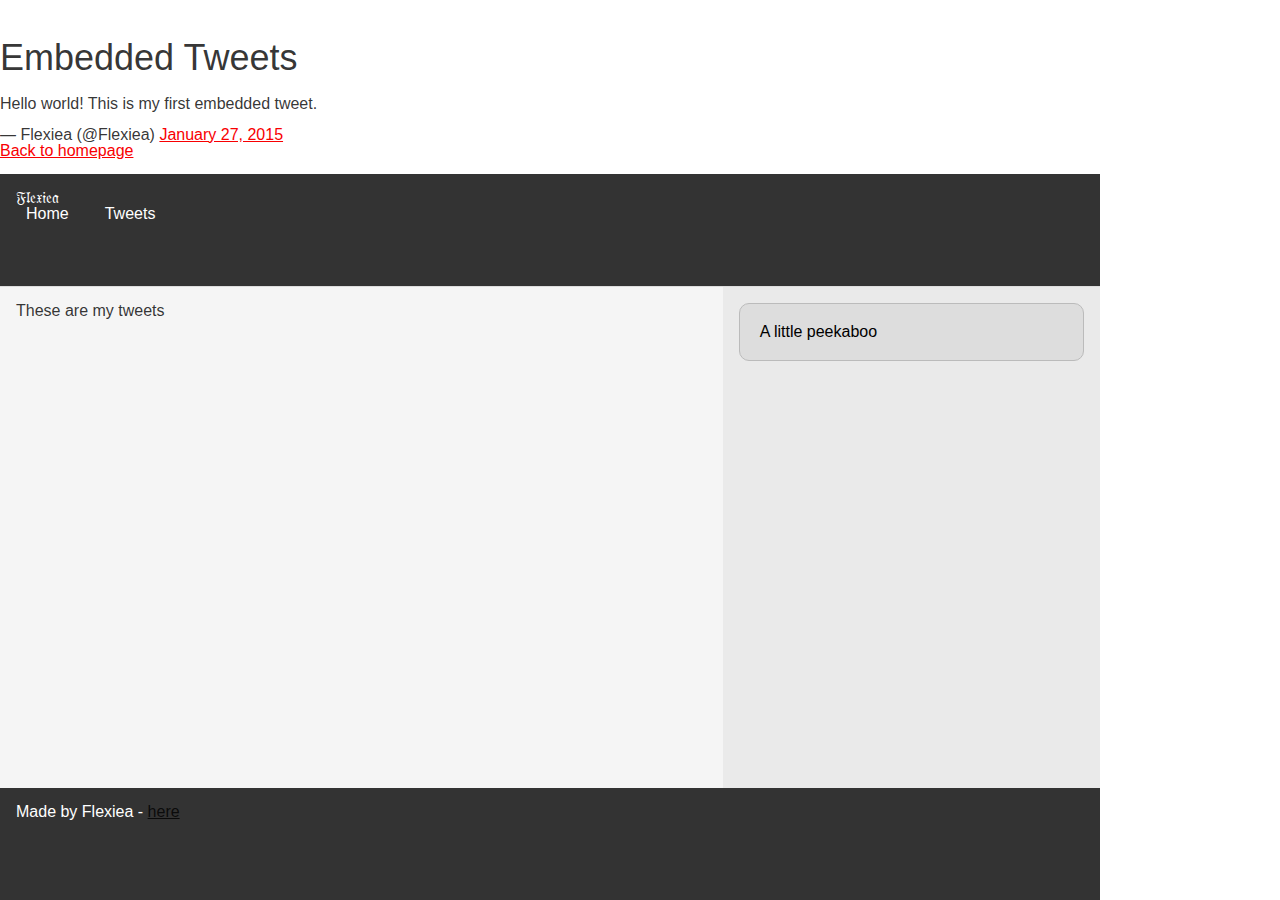
<file: css_basic/index.html>
<!DOCTYPE html>
<html lang="en">
<head>
  <meta charset="UTF-8">
  <title>My Tweets</title>
  <link href="base.css" rel="stylesheet">
  <link href="styles.css" rel="stylesheet">
</head>
<body class="works_on_smartphone">
  <h1>Embedded Tweets</h1>

  <!-- Example Tweet -->
  <blockquote class="twitter-tweet">
    <p lang="en" dir="ltr">Hello world! This is my first embedded tweet.</p>
    &mdash; Flexiea (@Flexiea) 
    <a href="https://twitter.com/TwitterDev/status/560070183650213889">January 27, 2015</a>
  </blockquote>
  <script async src="https://platform.twitter.com/widgets.js" charset="utf-8"></script>

  <p><a href="index.html">Back to homepage</a></p>



  <header>
    <nav>
      <a href="index.html">𝔉𝔩𝔢𝔵𝔦𝔢𝔞</a>
    <ul>
      <li><a href="index.html">Home</a></li>
      <li><a href="tweets.html">Tweets</a></li>
    </ul>
    
  </header>

  <main>
    <article>
      <!-- Page content goes here -->
       <p>These are my tweets</p>

    </article>
    <aside>
       <p>A little peekaboo</p>
    </aside>
  </main>

  <footer>
    <p>Made by Flexiea - <a href="https://github.com/Flexiea" target="_blank">here</a></p>
  </footer>


</body>
</html>
</file>
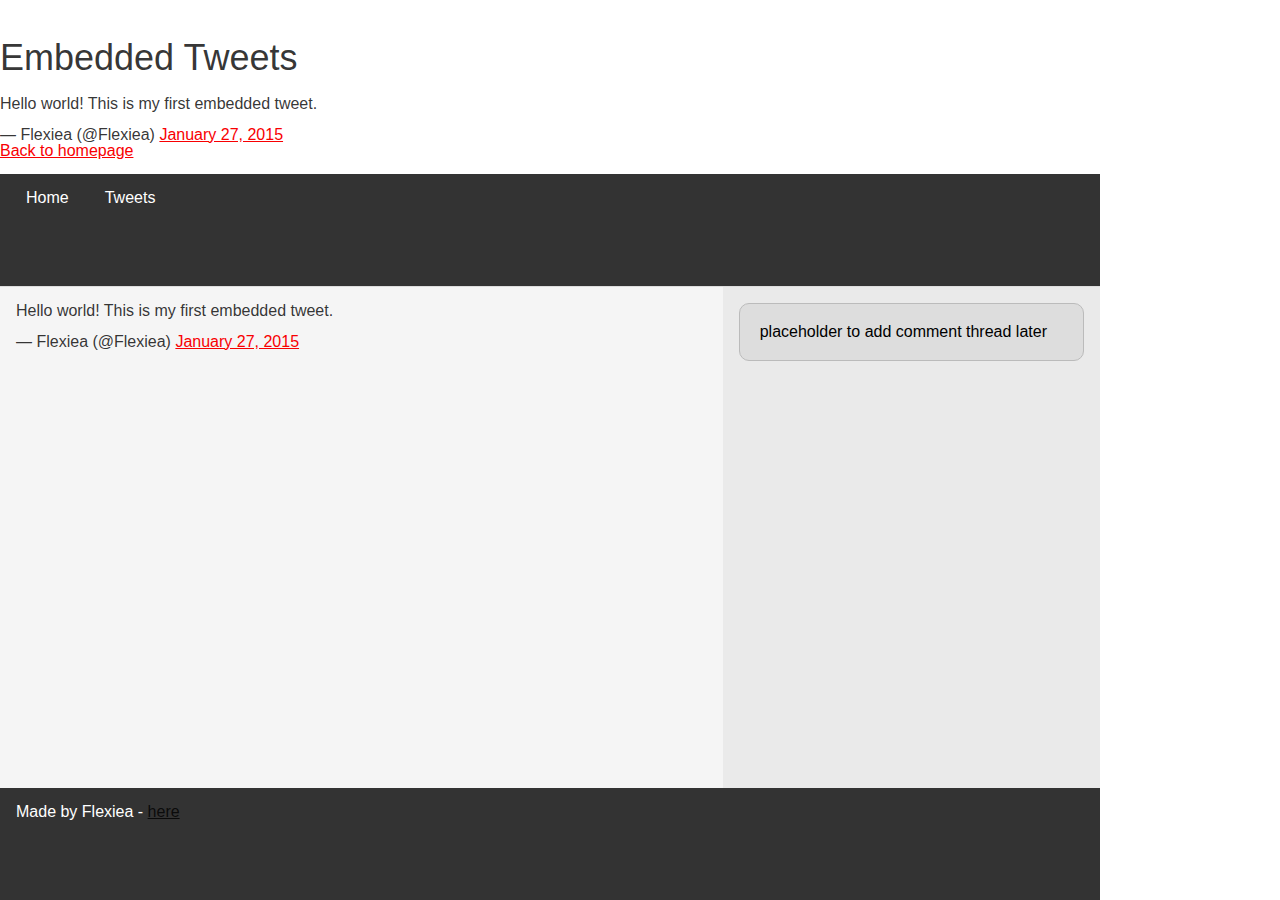
<file: css_basic/tweet.html>
<!DOCTYPE html>
<html lang="en">
<head>
  <meta charset="UTF-8">
  <title>My Tweets</title>
  <link href="base.css" rel="stylesheet">
  <link href="styles.css" rel="stylesheet">
</head>
<body>
  <h1>Embedded Tweets</h1>

  <!-- Example Tweet -->
  <blockquote class="twitter-tweet">
    <p lang="en" dir="ltr">Hello world! This is my first embedded tweet.</p>
    &mdash; Flexiea (@Flexiea) 
    <a href="https://twitter.com/TwitterDev/status/560070183650213889">January 27, 2015</a>
  </blockquote>
  <script async src="https://platform.twitter.com/widgets.js" charset="utf-8"></script>

  <p><a href="index.html">Back to homepage</a></p>

  <header>
    <nav>
    <ul>
      <li><a href="index.html">Home</a></li>
      <li><a href="tweets.html">Tweets</a></li>
    </ul>
    
  </header>

  <main>
    <article>
       <blockquote class="twitter-tweet">
    <p lang="en" dir="ltr">Hello world! This is my first embedded tweet.</p>
    &mdash; Flexiea (@Flexiea) 
    <a href="https://twitter.com/TwitterDev/status/560070183650213889">January 27, 2015</a>
  </blockquote>
  <script async src="https://platform.twitter.com/widgets.js" charset="utf-8"></script>

    </article>
    <aside>
      <p>placeholder to add comment thread later</p>
    </aside>
  </main>

  <footer>
    <p>Made by Flexiea - <a href="https://github.com/Flexiea" target="_blank">here</a></p>
  </footer>


</body>
</html>
</file>
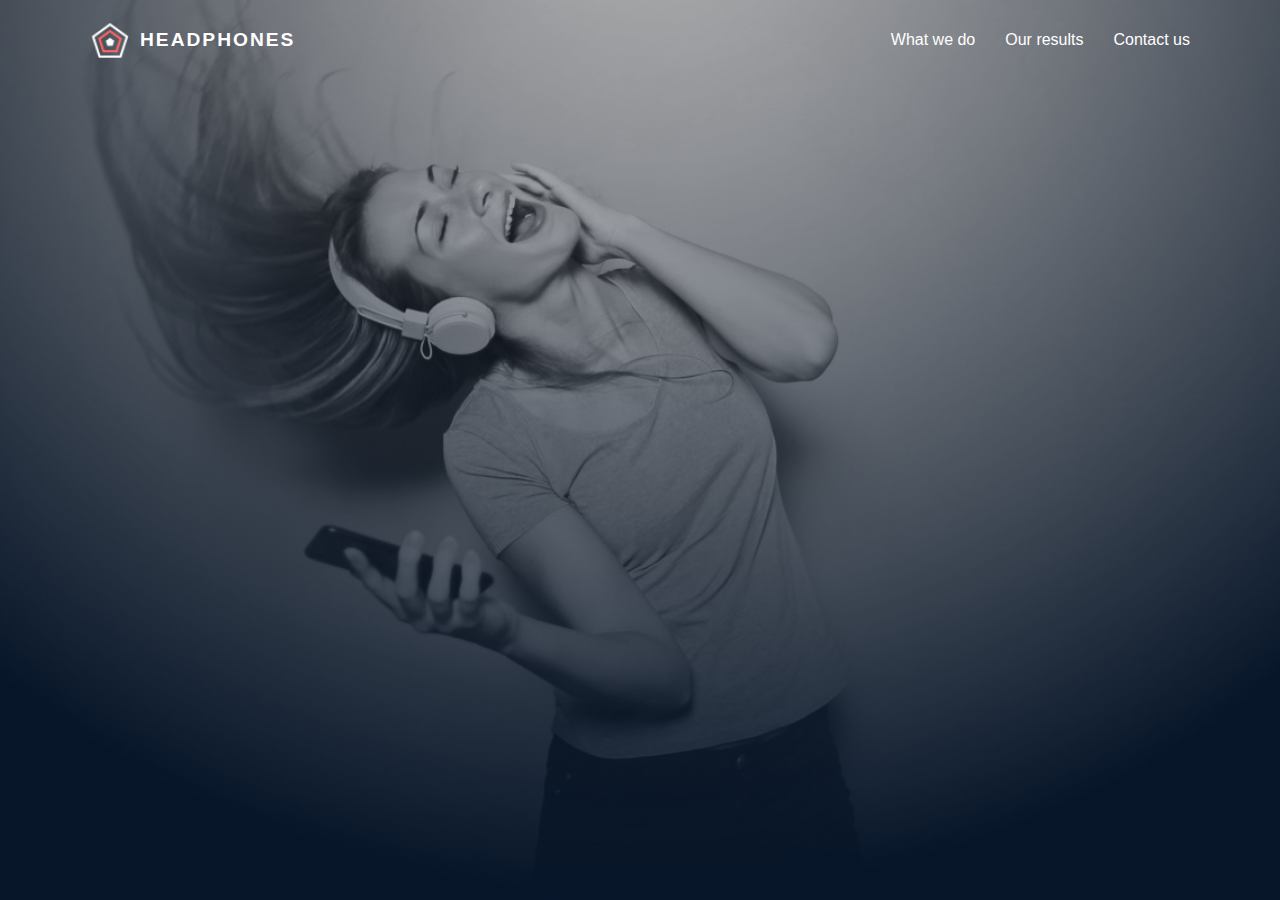
<file: headphones/0-index.html>
<!DOCTYPE html>
<html lang="en">
<head>
  <meta charset="UTF-8">
  <meta name="viewport" content="width=device-width, initial-scale=1.0">
  <title>Headphones</title>
  <link rel="icon" href="images/favicon.ico">
  <link rel="stylesheet" href="0-styles.css">
</head>
<body>
  <!-- Header Section -->
  <header class="header">
    <div class="container">
      <!-- Logo Area -->
      <div class="logo-area">
        <img src="images/favicon.png" alt="Headphones logo" class="logo-img">
        <h1 class="logo-text">HEADPHONES</h1>
      </div>

      <!-- Navigation Menu -->
      <nav class="nav">
        <ul>
          <li><a href="#">What we do</a></li>
          <li><a href="#">Our results</a></li>
          <li><a href="#">Contact us</a></li>
        </ul>
      </nav>
    </div>

    <!-- Hero Section -->
    <section class="hero">
      <h2>Lorem ipsum dolor sit amet</h2>
      <p>Lorem ipsum dolor sit amet, consectetur adipiscing elit.</p>
      <a href="#" class="cta-button">CALL TO ACTION</a>
      <p class="hero-description">
        Lorem ipsum dolor sit amet, consectetur adipiscing elit, sed do eiusmod tempor incididunt ut 
        labore et dolore magna aliqua. Ut enim ad minim veniam, quis nostrud exercitation ullamco 
        laboris nisi ut aliquip ex ea commodo consequat.
      </p>
    </section>
  </header>
</body>
</html>
</file>
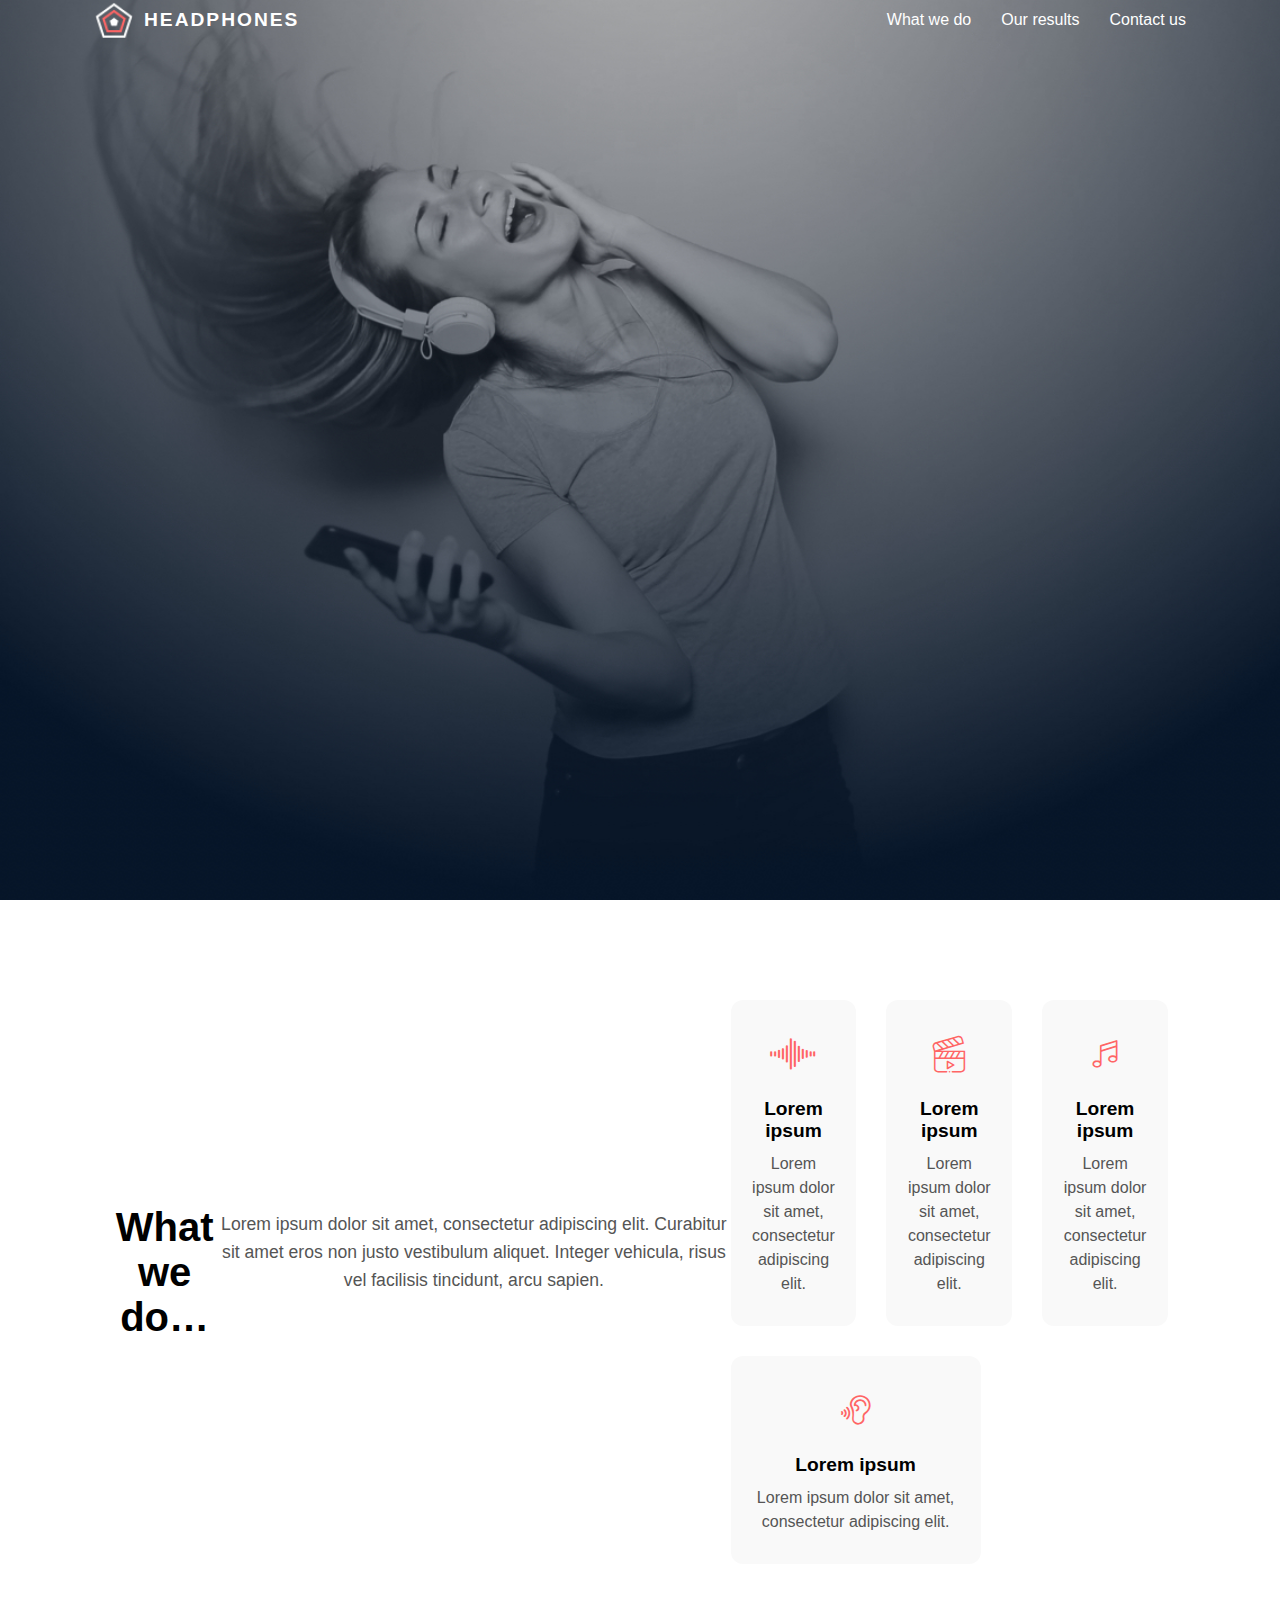
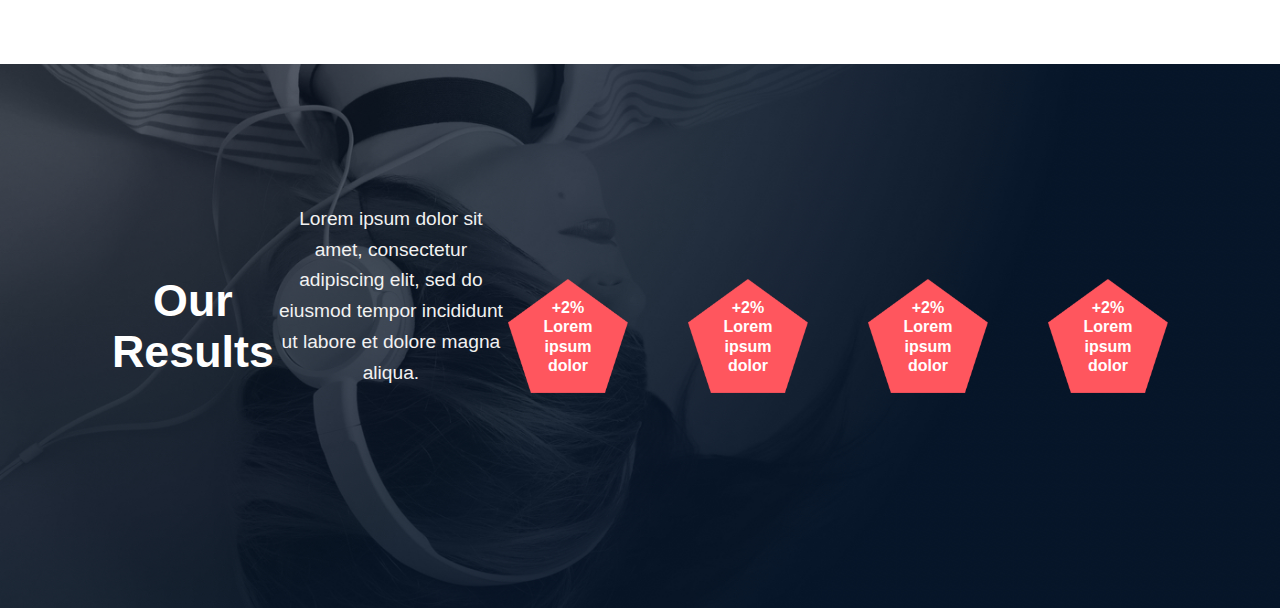
<file: headphones/2-index.html>
<!DOCTYPE html>
<html lang="en">
<head>
  <meta charset="UTF-8">
  <meta name="viewport" content="width=device-width, initial-scale=1.0">
  <title>Headphones</title>
  <!-- EMMBEDDED FONT ICON -->
<style>
@font-face {
  font-family: 'holberton_school-icon';
  src: url('fonts/holberton_school-icon.eot');
  src: url('fonts/holberton_school-icon.eot?#iefix') format('embedded-opentype'),
       url('fonts/holberton_school-icon.woff') format('woff'),
       url('fonts/holberton_school-icon.ttf') format('truetype'),
       url('fonts/holberton_school-icon.svg#holberton_school-icon') format('svg');
  font-weight: normal;
  font-style: normal;
}

[class^="holberton_school-icon-"], [class*=" holberton_school-icon-"] {
  font-family: 'holberton_school-icon' !important;
  speak: none;
  font-style: normal;
  font-weight: normal;
  text-transform: none;
  line-height: 1;
  display: inline-block;
  -webkit-font-smoothing: antialiased;
  -moz-osx-font-smoothing: grayscale;
}

.holberton_school-icon-ic_sound:before { content: "\e90e"; }
.holberton_school-icon-ic_video:before { content: "\e910"; }
.holberton_school-icon-ic_music:before { content: "\e909"; }
.holberton_school-icon-ic_hearing:before { content: "\e90d"; }
</style>
  <link rel="icon" href="images/favicon.ico">
  <link rel="stylesheet" href="2-styles.css">
</head>
<body>
  <!-- Header Section -->
  <header class="header">
    <div class="container">
      <!-- Logo Area -->
      <div class="logo-area">
        <img src="images/favicon.png" alt="Headphones logo" class="logo-img">
        <h1 class="logo-text">HEADPHONES</h1>
      </div>

      <!-- Navigation Menu -->
      <nav class="nav">
        <ul>
          <li><a href="#">What we do</a></li>
          <li><a href="#">Our results</a></li>
          <li><a href="#">Contact us</a></li>
        </ul>
      </nav>
    </div>

    <!-- Hero Section -->
    <section class="hero">
      <h2>Lorem ipsum dolor sit amet</h2>
      <p>Lorem ipsum dolor sit amet, consectetur adipiscing elit.</p>
      <a href="#" class="cta-button">CALL TO ACTION</a>
      <p class="hero-description">
        Lorem ipsum dolor sit amet, consectetur adipiscing elit, sed do eiusmod tempor incididunt ut 
        labore et dolore magna aliqua. Ut enim ad minim veniam, quis nostrud exercitation ullamco 
        laboris nisi ut aliquip ex ea commodo consequat.
      </p>
    </section>
  </header>

                <!-- WHAT WE DO SECTION -->
<main>
  <section class="what-we-do" aria-labelledby="whatwedo-heading">
    <div class="container">
      <h2 id="whatwedo-heading" class="section-title">What we do…</h2>
      <p class="intro-text">
        Lorem ipsum dolor sit amet, consectetur adipiscing elit. Curabitur sit amet eros non justo 
        vestibulum aliquet. Integer vehicula, risus vel facilisis tincidunt, arcu sapien.
      </p>

      <div class="cards">
        <div class="card">
          <i class="holberton_school-icon-ic_sound"></i>
          <h3>Lorem ipsum</h3>
          <p>Lorem ipsum dolor sit amet, consectetur adipiscing elit.</p>
        </div>

        <div class="card">
          <i class="holberton_school-icon-ic_video"></i>
          <h3>Lorem ipsum</h3>
          <p>Lorem ipsum dolor sit amet, consectetur adipiscing elit.</p>
        </div>

        <div class="card">
          <i class="holberton_school-icon-ic_hearing"></i>
          <h3>Lorem ipsum</h3>
          <p>Lorem ipsum dolor sit amet, consectetur adipiscing elit.</p>
        </div>

        <div class="card">
          <i class="holberton_school-icon-ic_music"></i>
          <h3>Lorem ipsum</h3>
          <p>Lorem ipsum dolor sit amet, consectetur adipiscing elit.</p>
        </div>
      </div>
    </div>
  </section>
</main>
  
<!-- Our Results Section -->
  <section id="our-results" class="our-results">
    <div class="container">
      <h2 class="section-title">Our Results</h2>
      <p class="intro-text">
        Lorem ipsum dolor sit amet, consectetur adipiscing elit, sed do eiusmod tempor incididunt ut labore et dolore magna aliqua.
      </p>

      <div class="results-grid">
        <div class="result-card">
          <div class="pentagon">
            <span class="pentagon-text">+2%<br>Lorem ipsum dolor</span>
          </div>
        </div>
        <div class="result-card">
          <div class="pentagon">
            <span class="pentagon-text">+2%<br>Lorem ipsum dolor</span>
          </div>
        </div>
        <div class="result-card">
          <div class="pentagon">
            <span class="pentagon-text">+2%<br>Lorem ipsum dolor</span>
          </div>
        </div>
        <div class="result-card">
          <div class="pentagon">
            <span class="pentagon-text">+2%<br>Lorem ipsum dolor</span>
          </div>
        </div>
      </div>
    </div>
  </section>
</body>
</html>
</file>
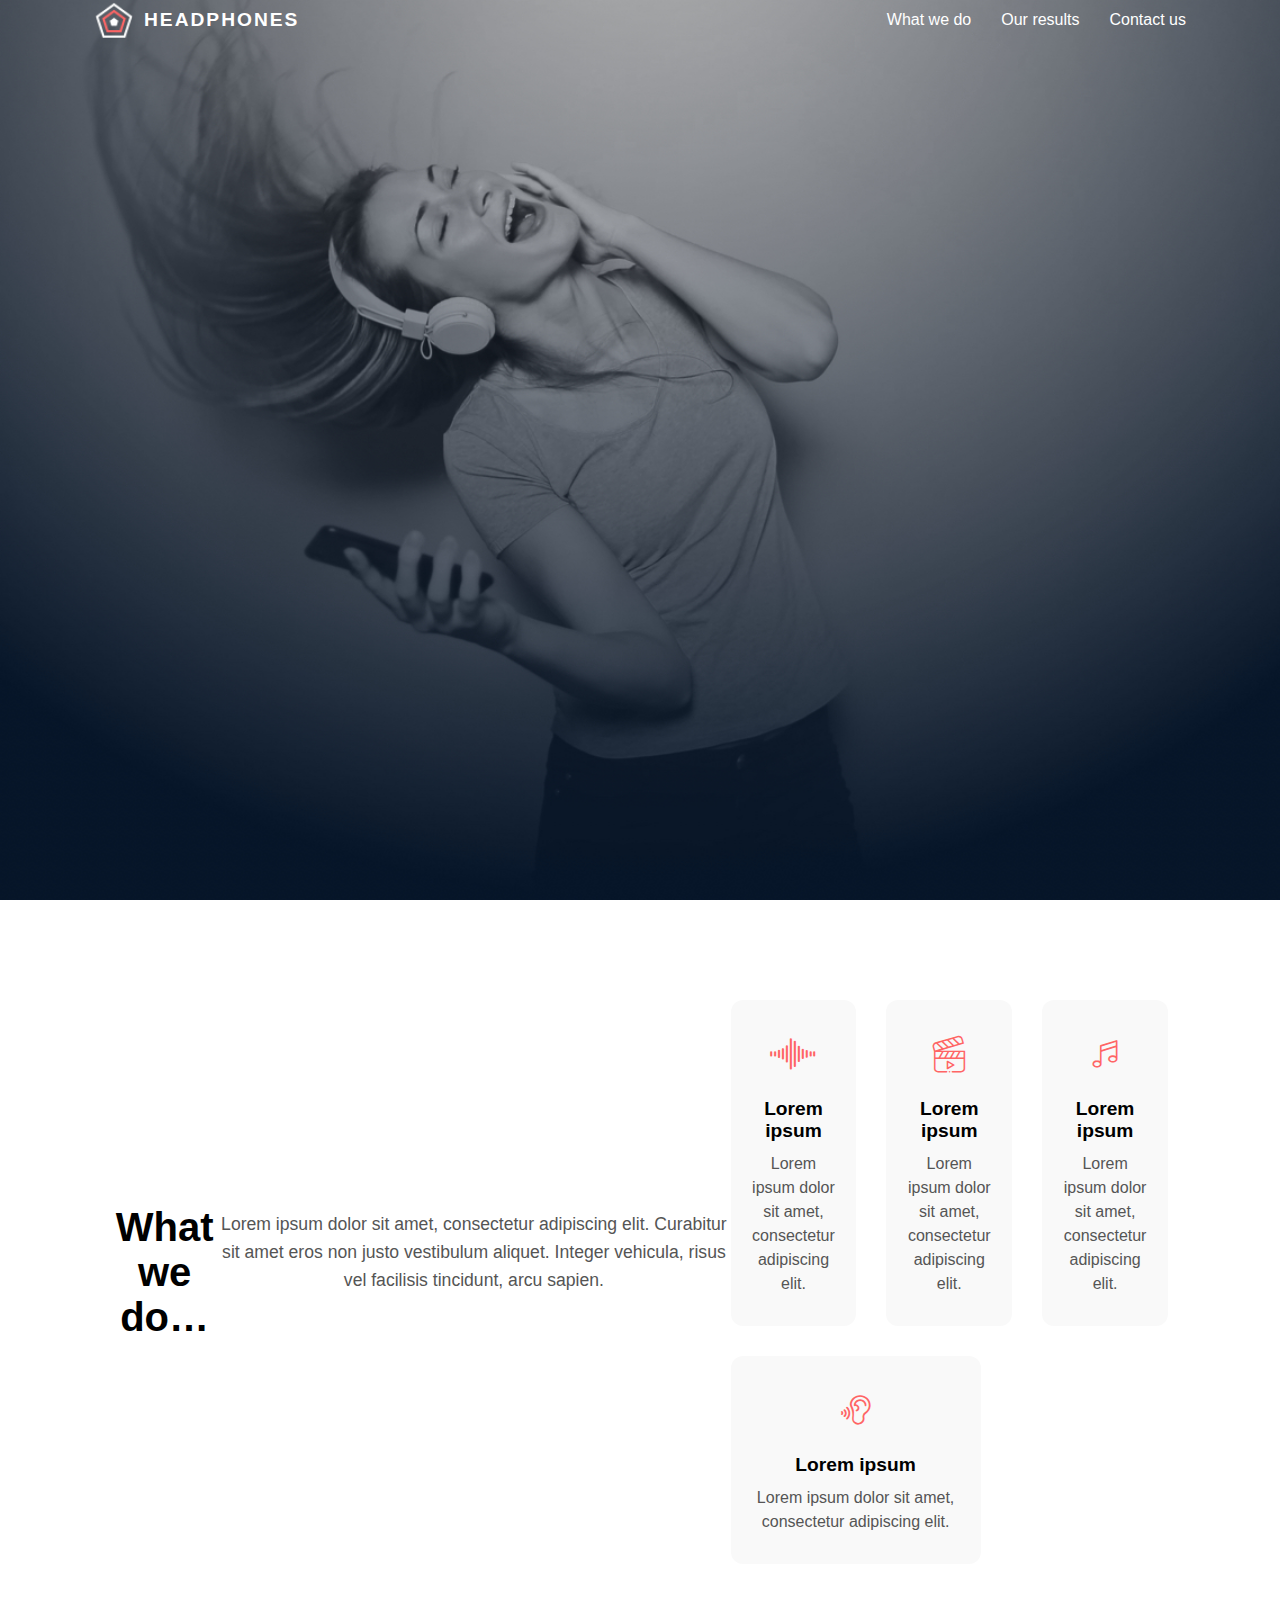
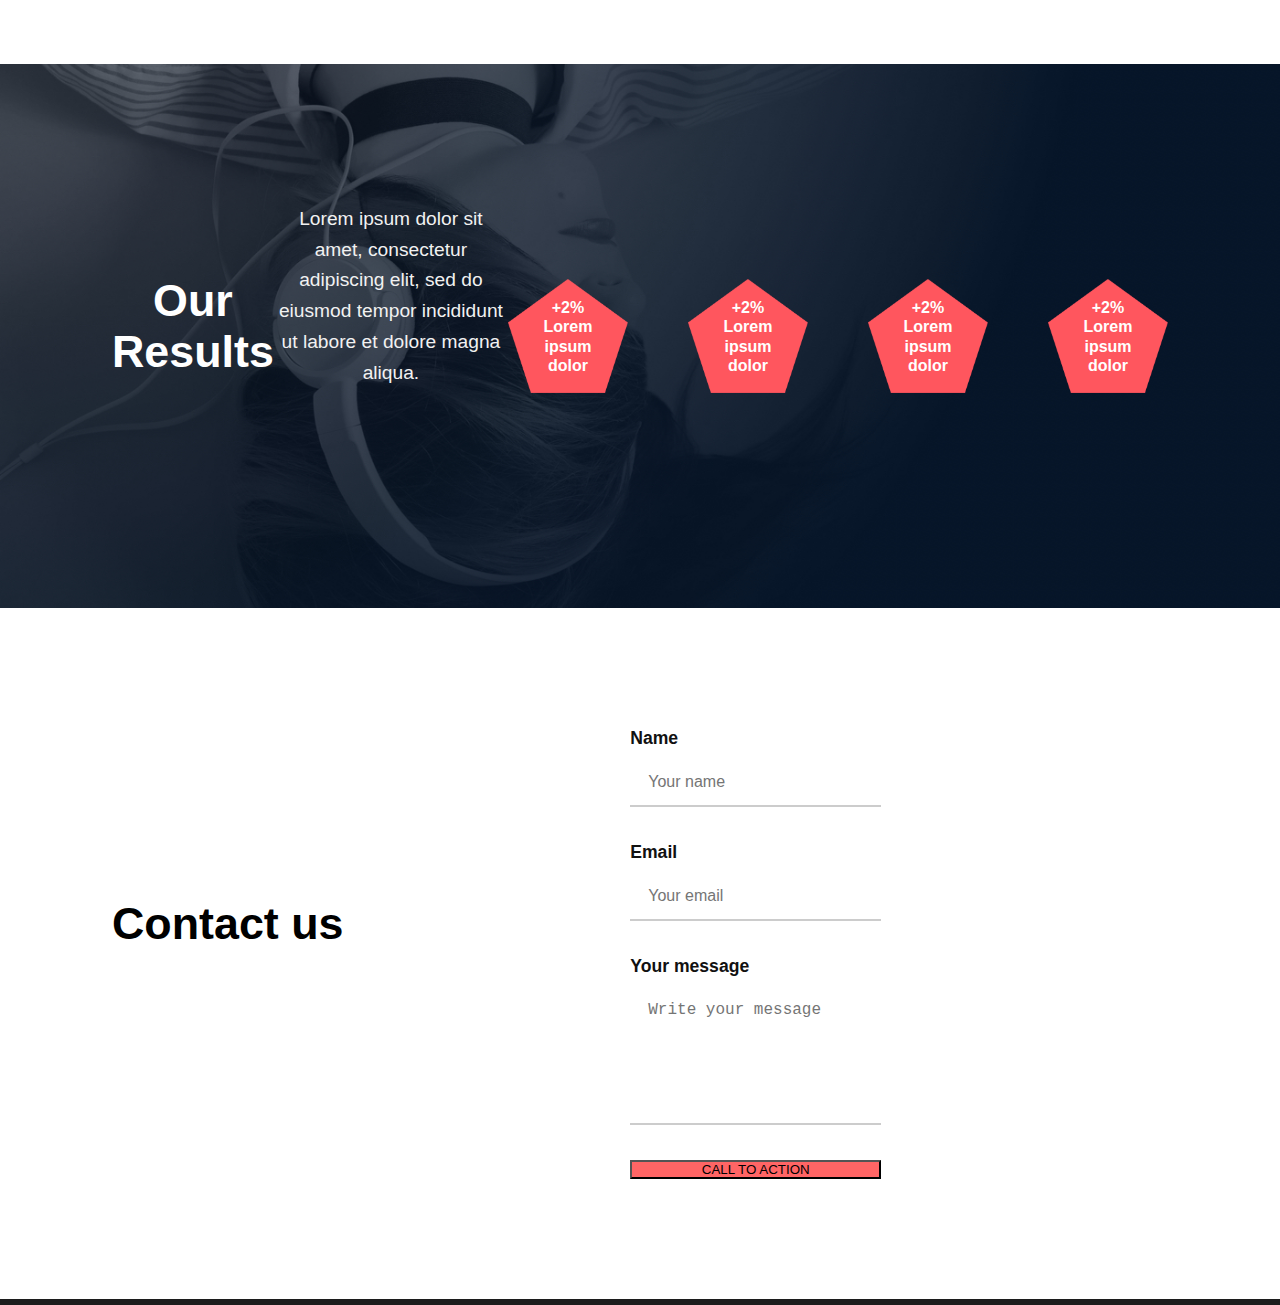
<file: headphones/3-index.html>
<!DOCTYPE html>
<html lang="en">
<head>
  <meta charset="UTF-8">
  <meta name="viewport" content="width=device-width, initial-scale=1.0">
  <title>Headphones</title>
  <!-- EMMBEDDED FONT ICON -->
<style>
@font-face {
  font-family: 'holberton_school-icon';
  src: url('fonts/holberton_school-icon.eot');
  src: url('fonts/holberton_school-icon.eot?#iefix') format('embedded-opentype'),
       url('fonts/holberton_school-icon.woff') format('woff'),
       url('fonts/holberton_school-icon.ttf') format('truetype'),
       url('fonts/holberton_school-icon.svg#holberton_school-icon') format('svg');
  font-weight: normal;
  font-style: normal;
}

[class^="holberton_school-icon-"], [class*=" holberton_school-icon-"] {
  font-family: 'holberton_school-icon' !important;
  speak: none;
  font-style: normal;
  font-weight: normal;
  text-transform: none;
  line-height: 1;
  display: inline-block;
  -webkit-font-smoothing: antialiased;
  -moz-osx-font-smoothing: grayscale;
}

.holberton_school-icon-ic_sound:before { content: "\e90e"; }
.holberton_school-icon-ic_video:before { content: "\e910"; }
.holberton_school-icon-ic_music:before { content: "\e909"; }
.holberton_school-icon-ic_hearing:before { content: "\e90d"; }
</style>
  <link rel="icon" href="images/favicon.ico">
  <link rel="stylesheet" href="3-styles.css">
</head>
<body>
  <!-- Header Section -->
  <header class="header">
    <div class="container">
      <!-- Logo Area -->
      <div class="logo-area">
        <img src="images/favicon.png" alt="Headphones logo" class="logo-img">
        <h1 class="logo-text">HEADPHONES</h1>
      </div>

      <!-- Navigation Menu -->
      <nav class="nav">
        <ul>
          <li><a href="#">What we do</a></li>
          <li><a href="#">Our results</a></li>
          <li><a href="#">Contact us</a></li>
        </ul>
      </nav>
    </div>

    <!-- Hero Section -->
    <section class="hero">
      <h2>Lorem ipsum dolor sit amet</h2>
      <p>Lorem ipsum dolor sit amet, consectetur adipiscing elit.</p>
      <a href="#" class="cta-button">CALL TO ACTION</a>
      <p class="hero-description">
        Lorem ipsum dolor sit amet, consectetur adipiscing elit, sed do eiusmod tempor incididunt ut 
        labore et dolore magna aliqua. Ut enim ad minim veniam, quis nostrud exercitation ullamco 
        laboris nisi ut aliquip ex ea commodo consequat.
      </p>
    </section>
  </header>

                <!-- WHAT WE DO SECTION -->
<main>
  <section class="what-we-do" aria-labelledby="whatwedo-heading">
    <div class="container">
      <h2 id="whatwedo-heading" class="section-title">What we do…</h2>
      <p class="intro-text">
        Lorem ipsum dolor sit amet, consectetur adipiscing elit. Curabitur sit amet eros non justo 
        vestibulum aliquet. Integer vehicula, risus vel facilisis tincidunt, arcu sapien.
      </p>

      <div class="cards">
        <div class="card">
          <i class="holberton_school-icon-ic_sound"></i>
          <h3>Lorem ipsum</h3>
          <p>Lorem ipsum dolor sit amet, consectetur adipiscing elit.</p>
        </div>

        <div class="card">
          <i class="holberton_school-icon-ic_video"></i>
          <h3>Lorem ipsum</h3>
          <p>Lorem ipsum dolor sit amet, consectetur adipiscing elit.</p>
        </div>

        <div class="card">
          <i class="holberton_school-icon-ic_hearing"></i>
          <h3>Lorem ipsum</h3>
          <p>Lorem ipsum dolor sit amet, consectetur adipiscing elit.</p>
        </div>

        <div class="card">
          <i class="holberton_school-icon-ic_music"></i>
          <h3>Lorem ipsum</h3>
          <p>Lorem ipsum dolor sit amet, consectetur adipiscing elit.</p>
        </div>
      </div>
    </div>
  </section>
</main>
  
<!-- Our Results Section -->
  <section id="our-results" class="our-results">
    <div class="container">
      <h2 class="section-title">Our Results</h2>
      <p class="intro-text">
        Lorem ipsum dolor sit amet, consectetur adipiscing elit, sed do eiusmod tempor incididunt ut labore et dolore magna aliqua.
      </p>

      <div class="results-grid">
        <div class="result-card">
          <div class="pentagon">
            <span class="pentagon-text">+2%<br>Lorem ipsum dolor</span>
          </div>
        </div>
        <div class="result-card">
          <div class="pentagon">
            <span class="pentagon-text">+2%<br>Lorem ipsum dolor</span>
          </div>
        </div>
        <div class="result-card">
          <div class="pentagon">
            <span class="pentagon-text">+2%<br>Lorem ipsum dolor</span>
          </div>
        </div>
        <div class="result-card">
          <div class="pentagon">
            <span class="pentagon-text">+2%<br>Lorem ipsum dolor</span>
          </div>
        </div>
      </div>
    </div>
  </section>

<!-- CONTACT US SECTION -->
<section class="contact-us" aria-labelledby="contact-heading">
  <div class="container">
    <h2 id="contact-heading" class="section-title">Contact us</h2>

    <form class="contact-form" action="#" method="GET">
      <div class="form-group">
        <label for="name">Name</label>
        <input type="text" id="name" name="name" placeholder="Your name" required>
      </div>

      <div class="form-group">
        <label for="email">Email</label>
        <input type="email" id="email" name="email" placeholder="Your email" required>
      </div>

      <div class="form-group">
        <label for="message">Your message</label>
        <textarea id="message" name="message" rows="6" placeholder="Write your message" required></textarea>
      </div>

      <button type="submit" class="btn-cta">CALL TO ACTION</button>
    </form>
  </div>
</section>
</body>
</html>
</file>
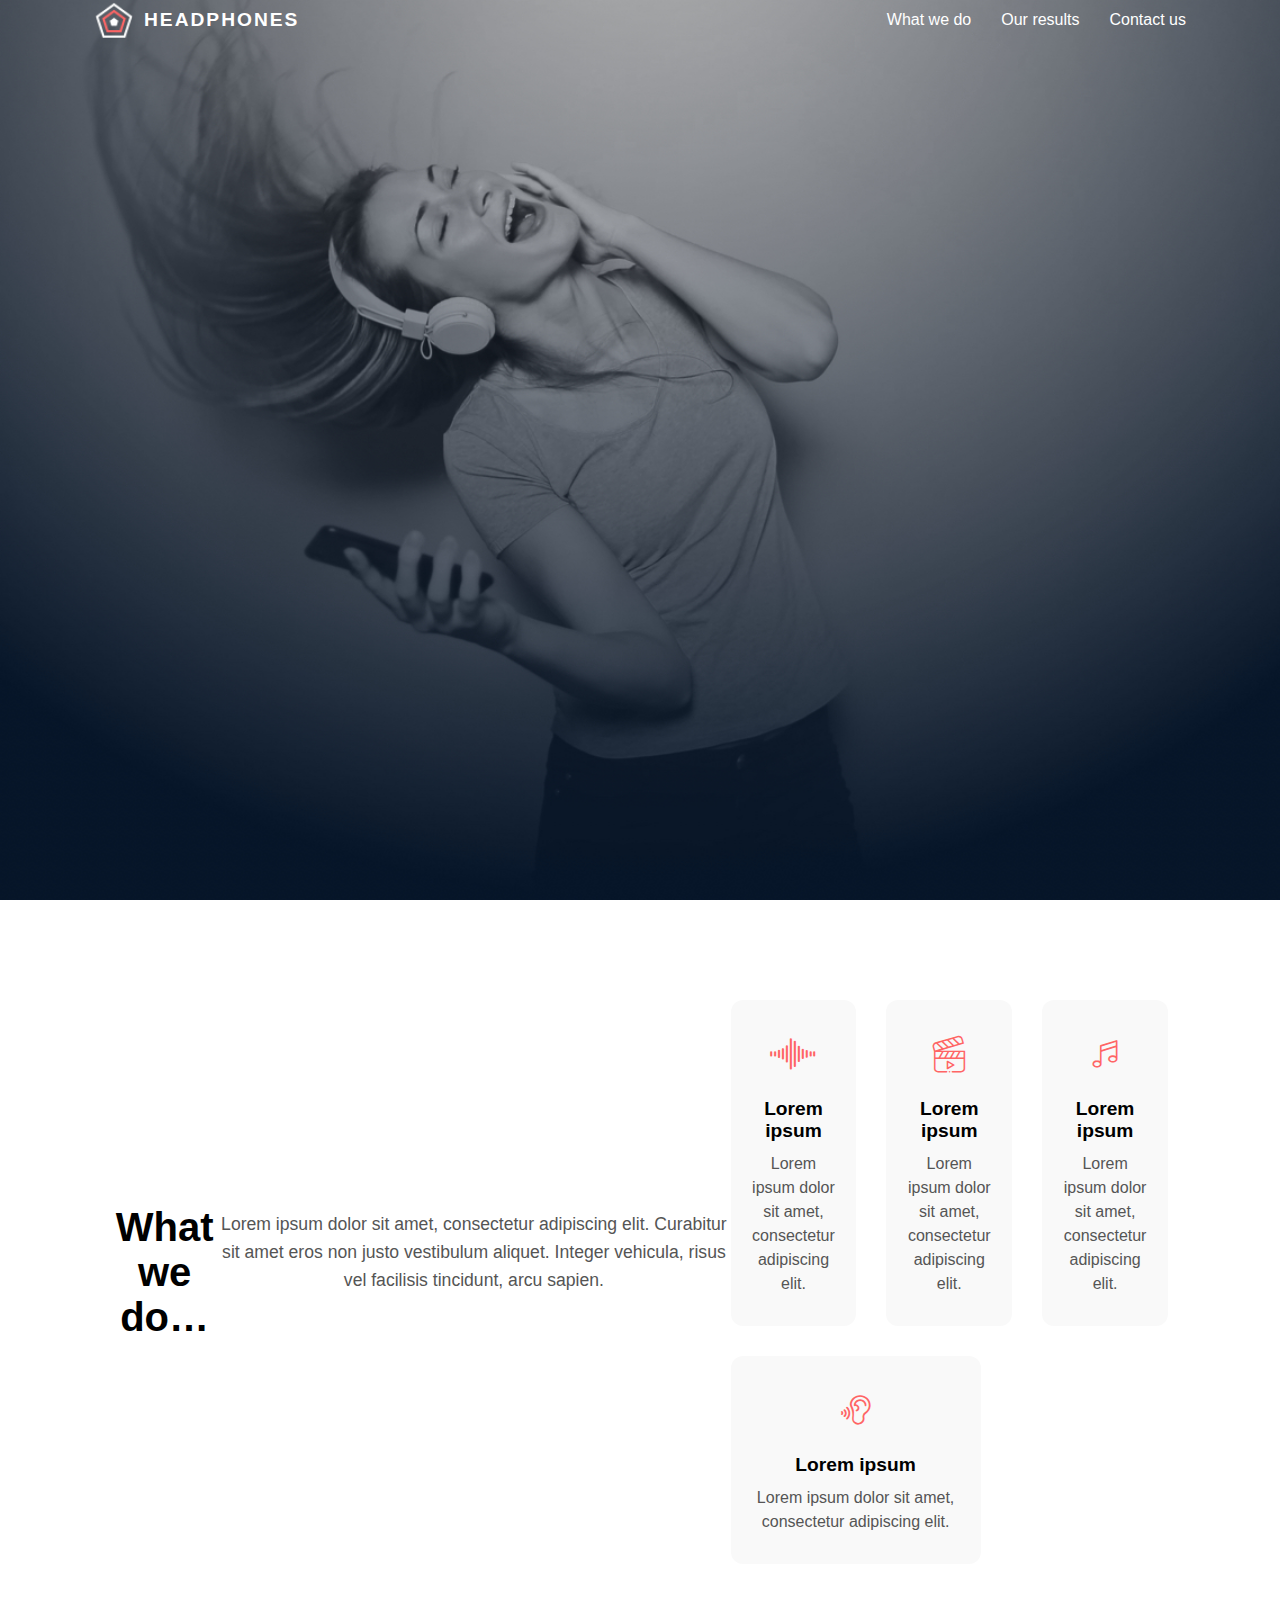
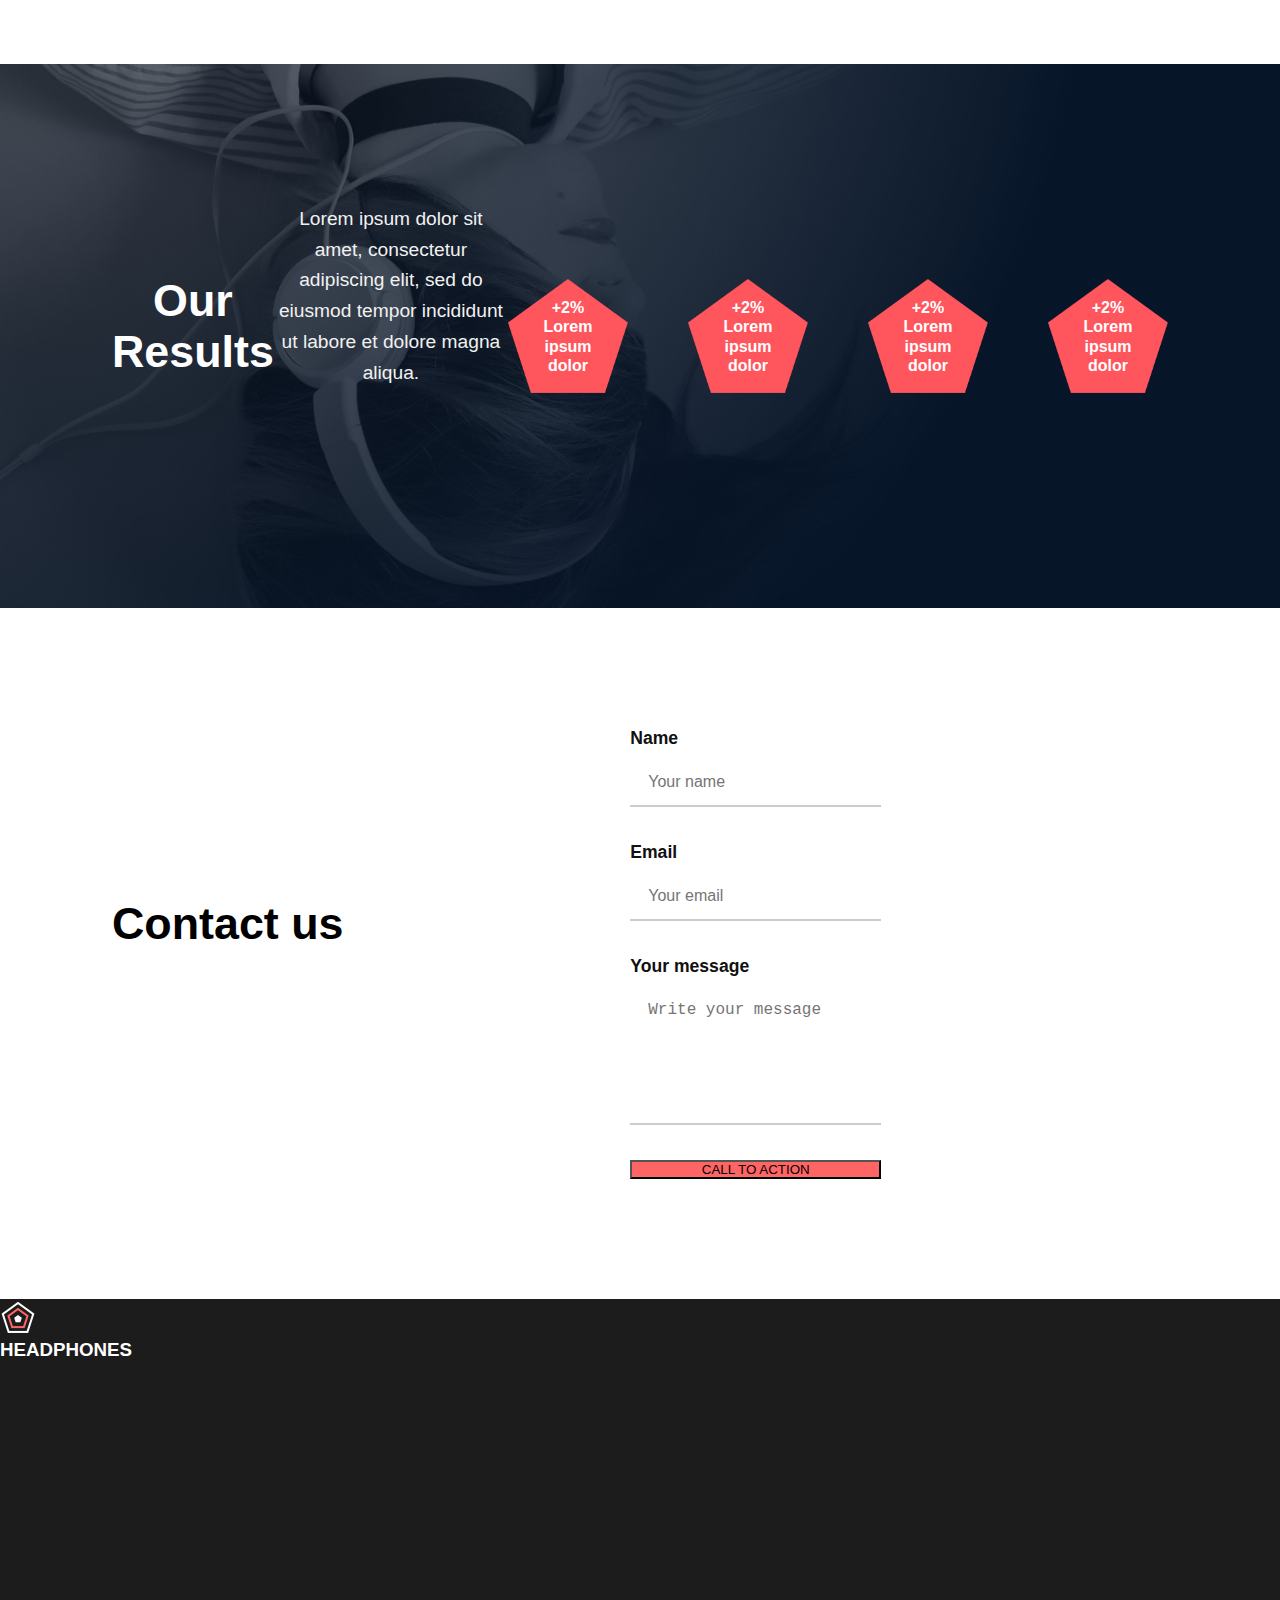
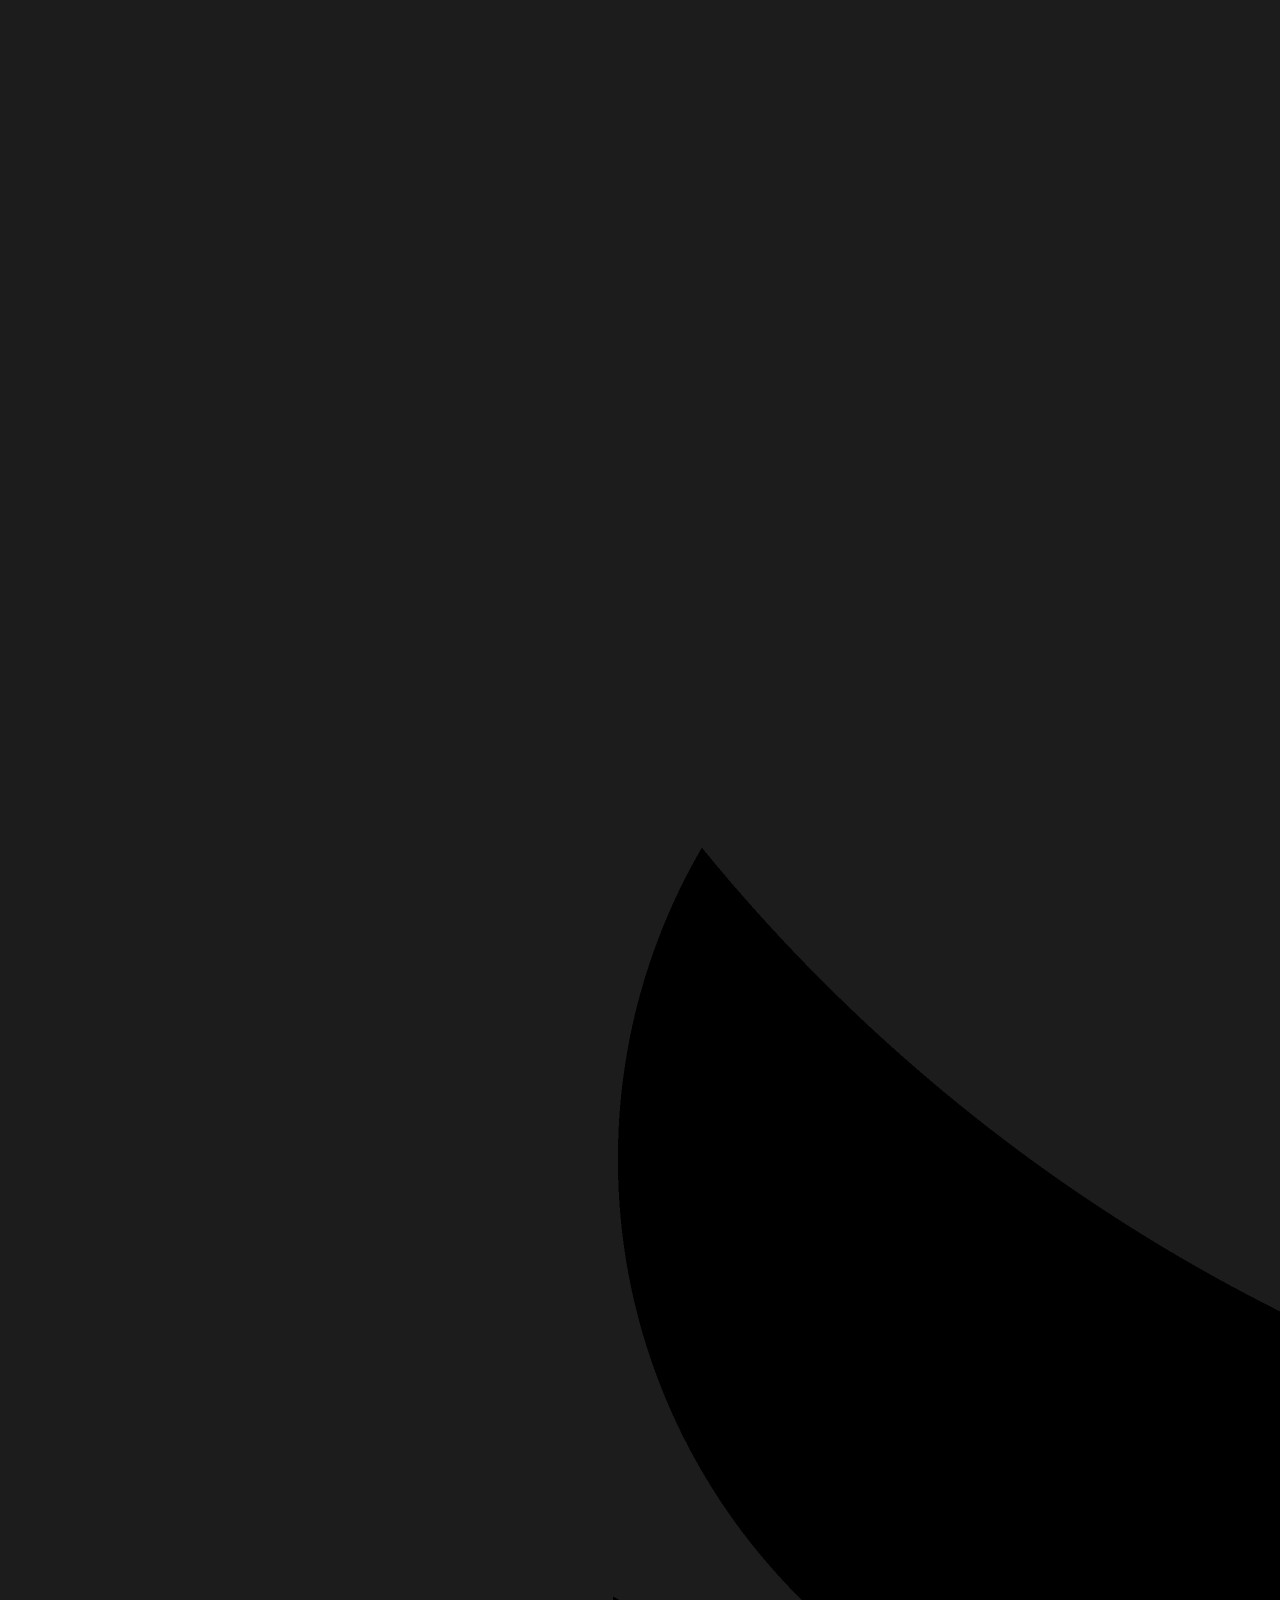
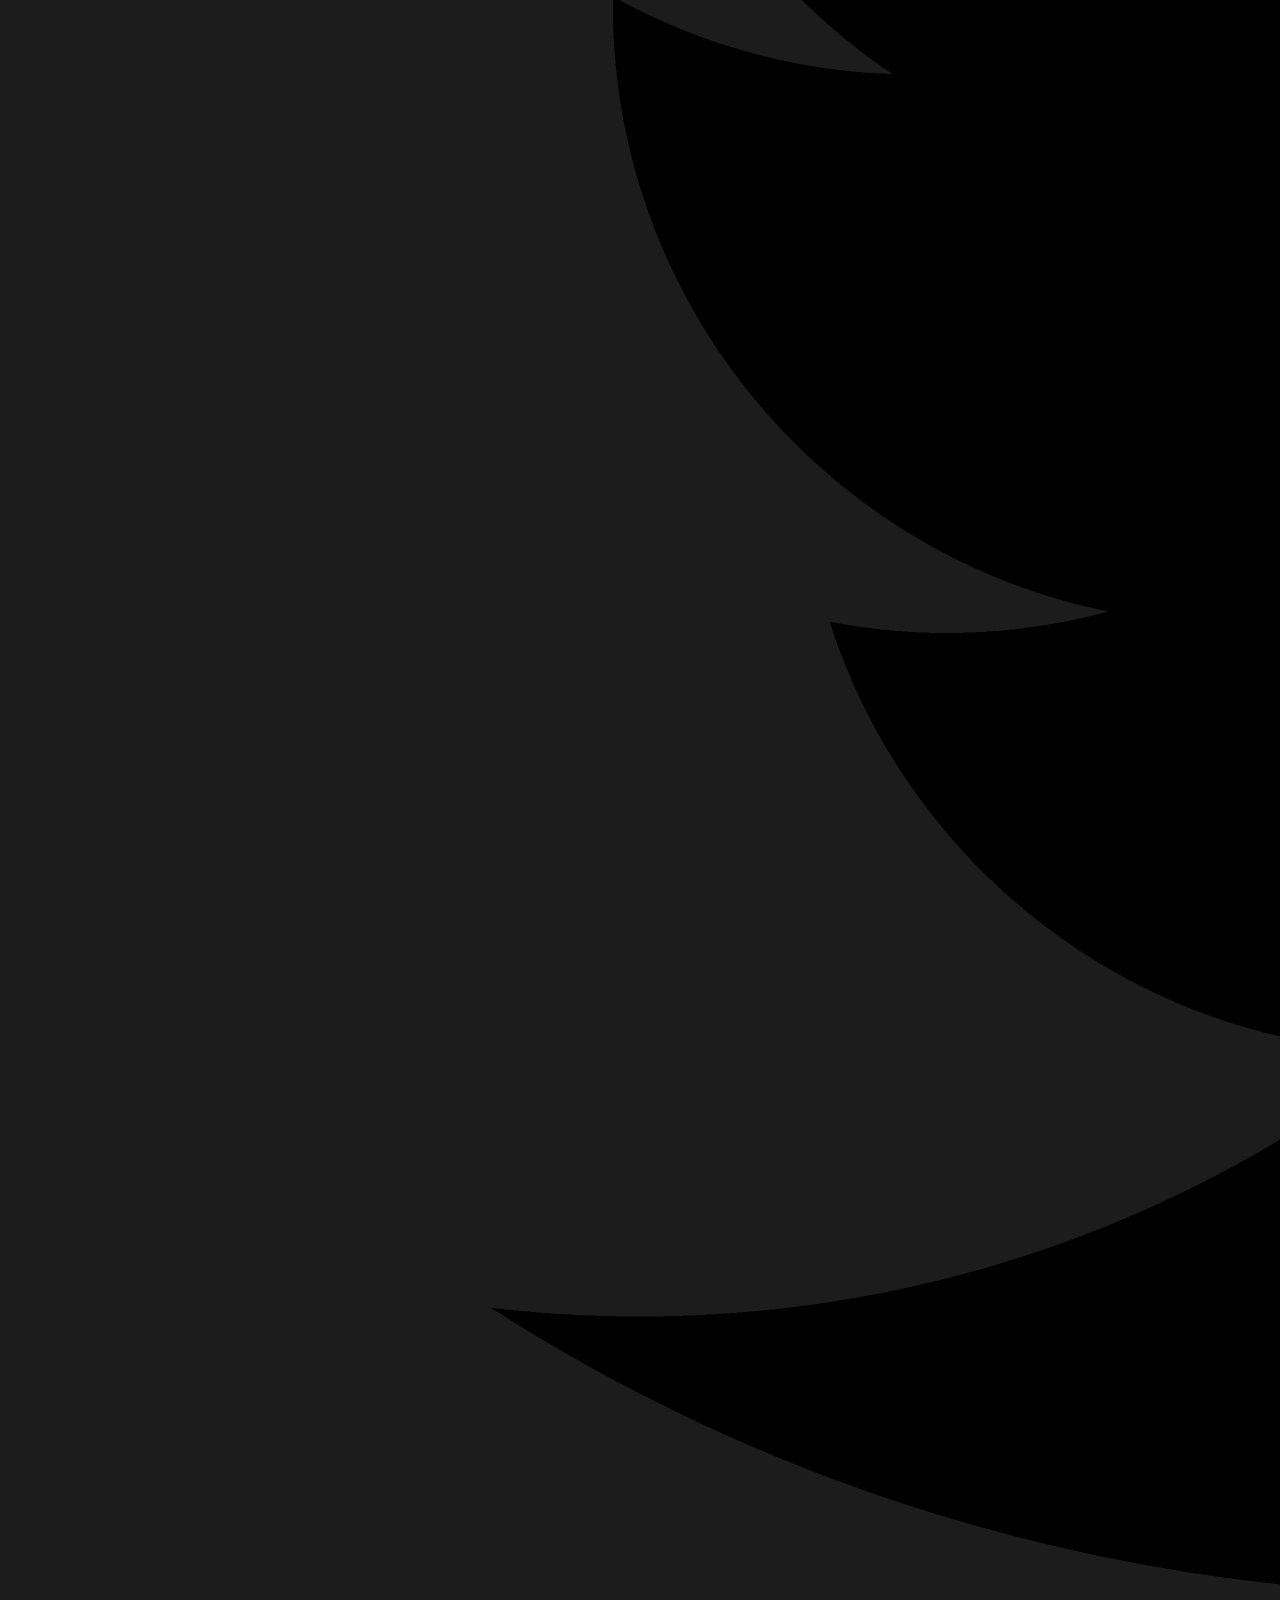
<file: headphones/4-index.html>
<!DOCTYPE html>
<html lang="en">
<head>
  <meta charset="UTF-8">
  <meta name="viewport" content="width=device-width, initial-scale=1.0">
  <title>Headphones</title>
  <!-- EMMBEDDED FONT ICON -->
<style>
@font-face {
  font-family: 'holberton_school-icon';
  src: url('fonts/holberton_school-icon.eot');
  src: url('fonts/holberton_school-icon.eot?#iefix') format('embedded-opentype'),
       url('fonts/holberton_school-icon.woff') format('woff'),
       url('fonts/holberton_school-icon.ttf') format('truetype'),
       url('fonts/holberton_school-icon.svg#holberton_school-icon') format('svg');
  font-weight: normal;
  font-style: normal;
}

[class^="holberton_school-icon-"], [class*=" holberton_school-icon-"] {
  font-family: 'holberton_school-icon' !important;
  speak: none;
  font-style: normal;
  font-weight: normal;
  text-transform: none;
  line-height: 1;
  display: inline-block;
  -webkit-font-smoothing: antialiased;
  -moz-osx-font-smoothing: grayscale;
}

.holberton_school-icon-ic_sound:before { content: "\e90e"; }
.holberton_school-icon-ic_video:before { content: "\e910"; }
.holberton_school-icon-ic_music:before { content: "\e909"; }
.holberton_school-icon-ic_hearing:before { content: "\e90d"; }
</style>
  <link rel="icon" href="images/favicon.ico">
  <link rel="stylesheet" href="4-styles.css">
</head>
<body>
  <!-- Header Section -->
  <header class="header">
    <div class="container">
      <!-- Logo Area -->
      <div class="logo-area">
        <img src="images/favicon.png" alt="Headphones logo" class="logo-img">
        <h1 class="logo-text">HEADPHONES</h1>
      </div>

      <!-- Navigation Menu -->
      <nav class="nav">
        <ul>
          <li><a href="#">What we do</a></li>
          <li><a href="#">Our results</a></li>
          <li><a href="#">Contact us</a></li>
        </ul>
      </nav>
    </div>

    <!-- Hero Section -->
    <section class="hero">
      <h2>Lorem ipsum dolor sit amet</h2>
      <p>Lorem ipsum dolor sit amet, consectetur adipiscing elit.</p>
      <a href="#" class="cta-button">CALL TO ACTION</a>
      <p class="hero-description">
        Lorem ipsum dolor sit amet, consectetur adipiscing elit, sed do eiusmod tempor incididunt ut 
        labore et dolore magna aliqua. Ut enim ad minim veniam, quis nostrud exercitation ullamco 
        laboris nisi ut aliquip ex ea commodo consequat.
      </p>
    </section>
  </header>

                <!-- WHAT WE DO SECTION -->
<main>
  <section class="what-we-do" aria-labelledby="whatwedo-heading">
    <div class="container">
      <h2 id="whatwedo-heading" class="section-title">What we do…</h2>
      <p class="intro-text">
        Lorem ipsum dolor sit amet, consectetur adipiscing elit. Curabitur sit amet eros non justo 
        vestibulum aliquet. Integer vehicula, risus vel facilisis tincidunt, arcu sapien.
      </p>

      <div class="cards">
        <div class="card">
          <i class="holberton_school-icon-ic_sound"></i>
          <h3>Lorem ipsum</h3>
          <p>Lorem ipsum dolor sit amet, consectetur adipiscing elit.</p>
        </div>

        <div class="card">
          <i class="holberton_school-icon-ic_video"></i>
          <h3>Lorem ipsum</h3>
          <p>Lorem ipsum dolor sit amet, consectetur adipiscing elit.</p>
        </div>

        <div class="card">
          <i class="holberton_school-icon-ic_hearing"></i>
          <h3>Lorem ipsum</h3>
          <p>Lorem ipsum dolor sit amet, consectetur adipiscing elit.</p>
        </div>

        <div class="card">
          <i class="holberton_school-icon-ic_music"></i>
          <h3>Lorem ipsum</h3>
          <p>Lorem ipsum dolor sit amet, consectetur adipiscing elit.</p>
        </div>
      </div>
    </div>
  </section>
</main>
  
<!-- Our Results Section -->
  <section id="our-results" class="our-results">
    <div class="container">
      <h2 class="section-title">Our Results</h2>
      <p class="intro-text">
        Lorem ipsum dolor sit amet, consectetur adipiscing elit, sed do eiusmod tempor incididunt ut labore et dolore magna aliqua.
      </p>

      <div class="results-grid">
        <div class="result-card">
          <div class="pentagon">
            <span class="pentagon-text">+2%<br>Lorem ipsum dolor</span>
          </div>
        </div>
        <div class="result-card">
          <div class="pentagon">
            <span class="pentagon-text">+2%<br>Lorem ipsum dolor</span>
          </div>
        </div>
        <div class="result-card">
          <div class="pentagon">
            <span class="pentagon-text">+2%<br>Lorem ipsum dolor</span>
          </div>
        </div>
        <div class="result-card">
          <div class="pentagon">
            <span class="pentagon-text">+2%<br>Lorem ipsum dolor</span>
          </div>
        </div>
      </div>
    </div>
  </section>

<!-- CONTACT US SECTION -->
<section class="contact-us" aria-labelledby="contact-heading">
  <div class="container">
    <h2 id="contact-heading" class="section-title">Contact us</h2>

    <form class="contact-form" action="#" method="GET">
      <div class="form-group">
        <label for="name">Name</label>
        <input type="text" id="name" name="name" placeholder="Your name" required>
      </div>

      <div class="form-group">
        <label for="email">Email</label>
        <input type="email" id="email" name="email" placeholder="Your email" required>
      </div>

      <div class="form-group">
        <label for="message">Your message</label>
        <textarea id="message" name="message" rows="6" placeholder="Write your message" required></textarea>
      </div>

      <button type="submit" class="btn-cta">CALL TO ACTION</button>
    </form>
  </div>
</section>

<!-- ===== FOOTER SECTION ===== -->
<footer class="footer">
  <div class="footer-container">
    <div class="footer-left">
      <img src="images/favicon.png" alt="Headphones logo" class="footer-logo">
      <h3 class="footer-title">HEADPHONES</h3>
    </div>

    <div class="footer-right">
      <a href="#"><img src="images/facebook.png" alt="Facebook" class="social-icon"></a>
      <a href="#"><img src="images/twitter.png" alt="Twitter" class="social-icon"></a>
      <a href="#"><img src="images/instagram.png" alt="Instagram" class="social-icon"></a>
    </div>
  </div>

  <p class="footer-text">©headphones 2020</p>
</footer>
</body>
</html>
</file>
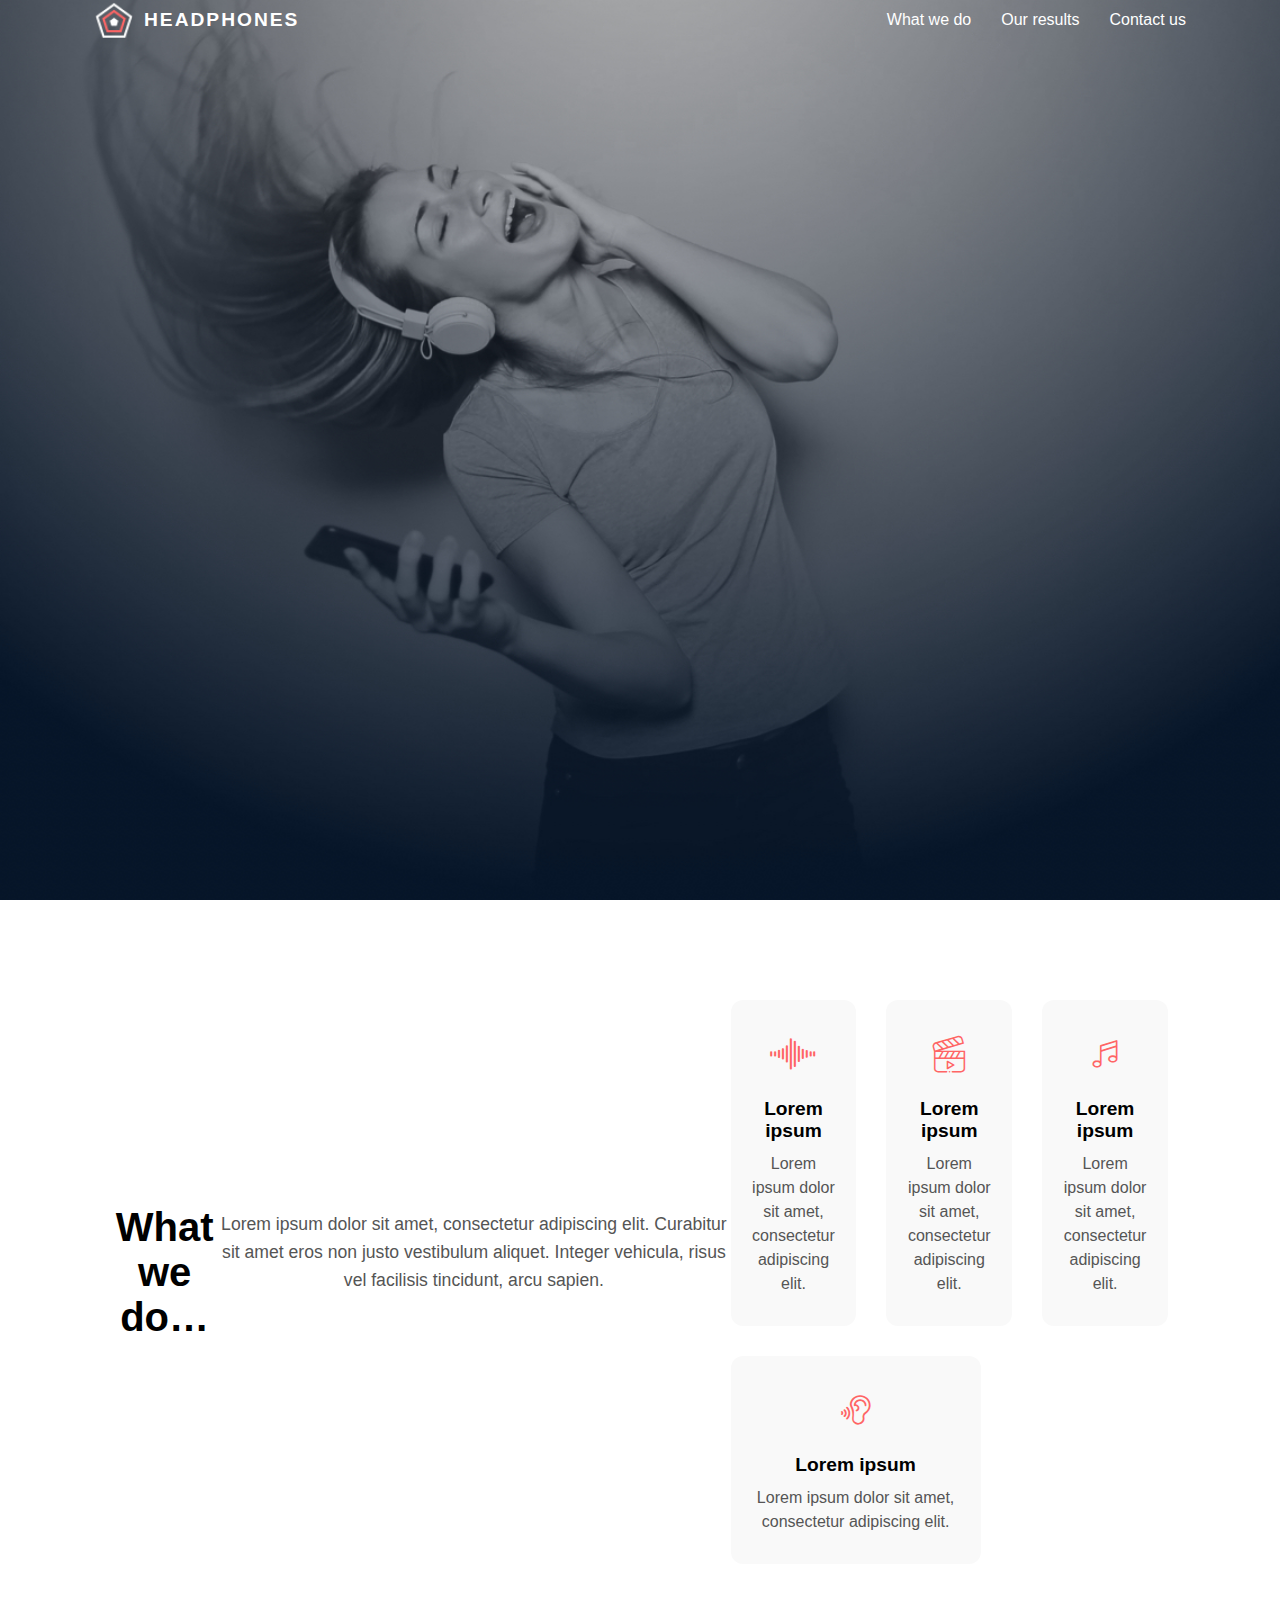
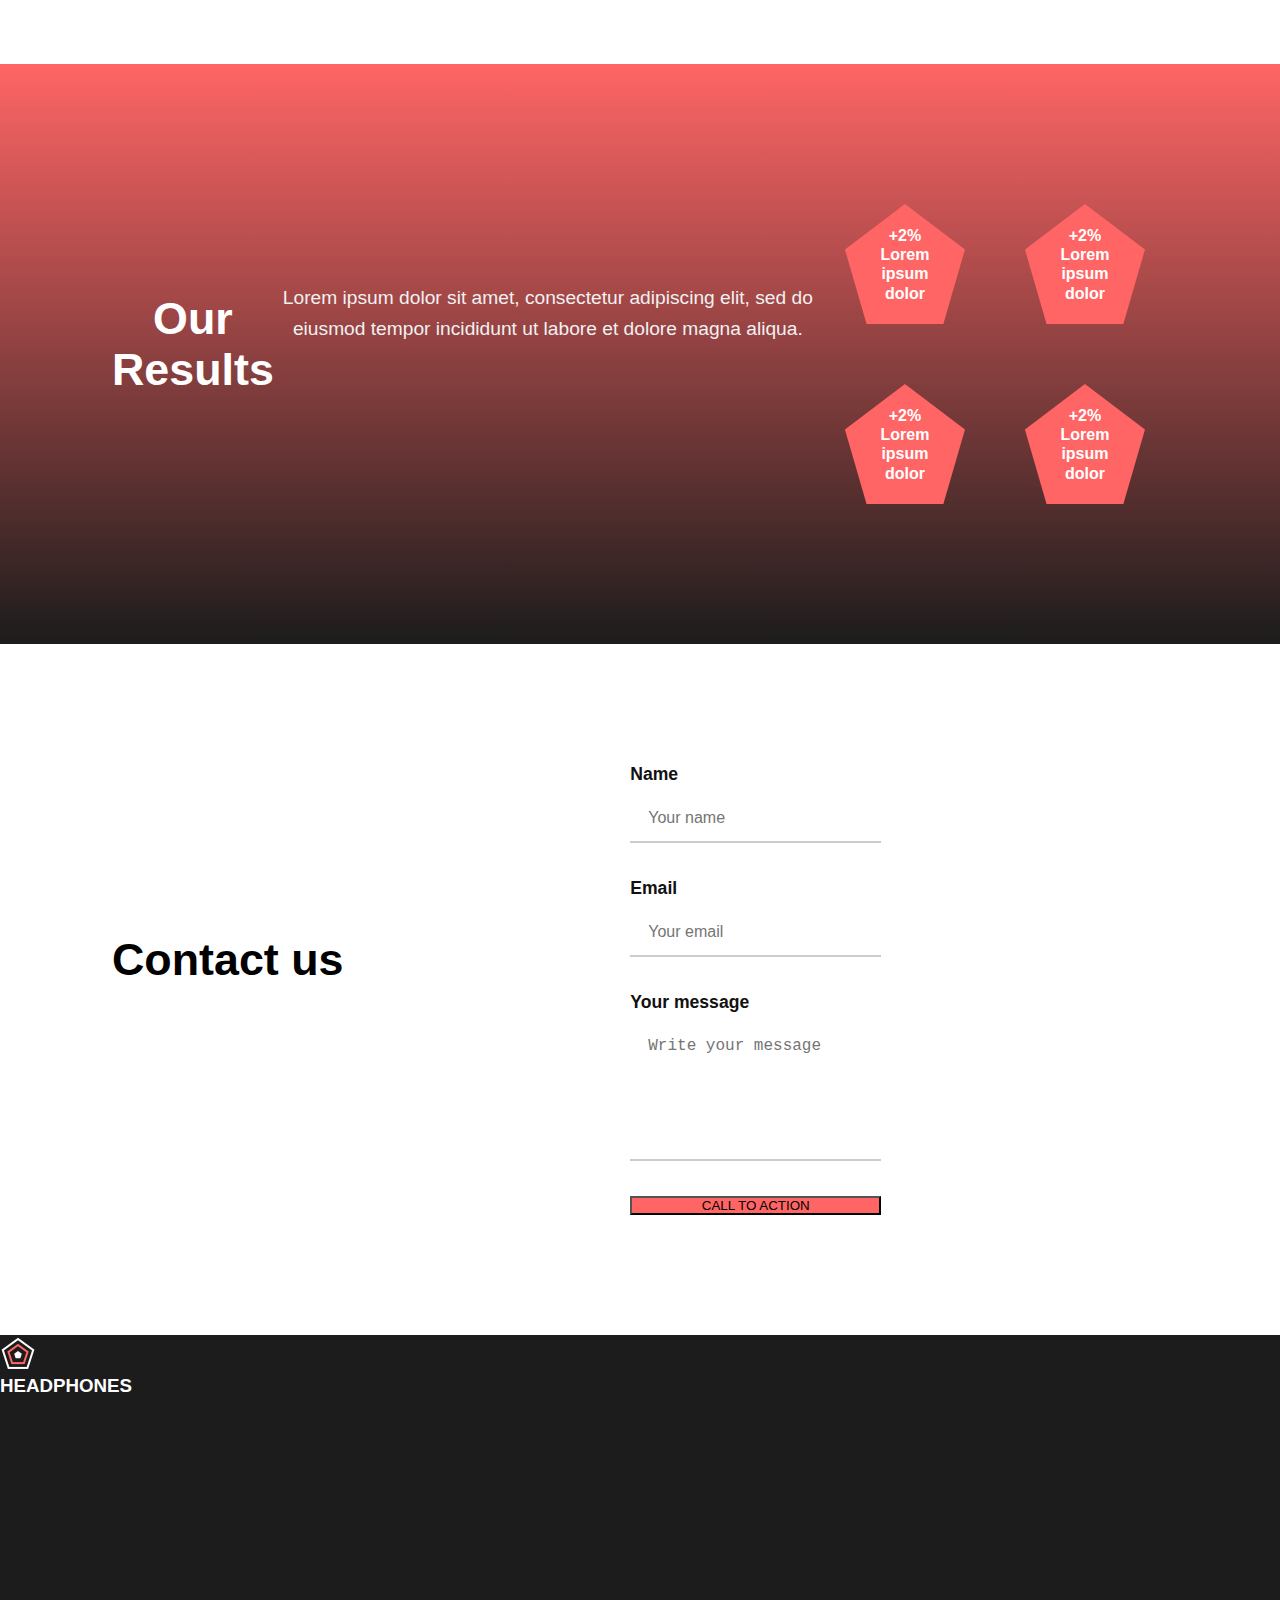
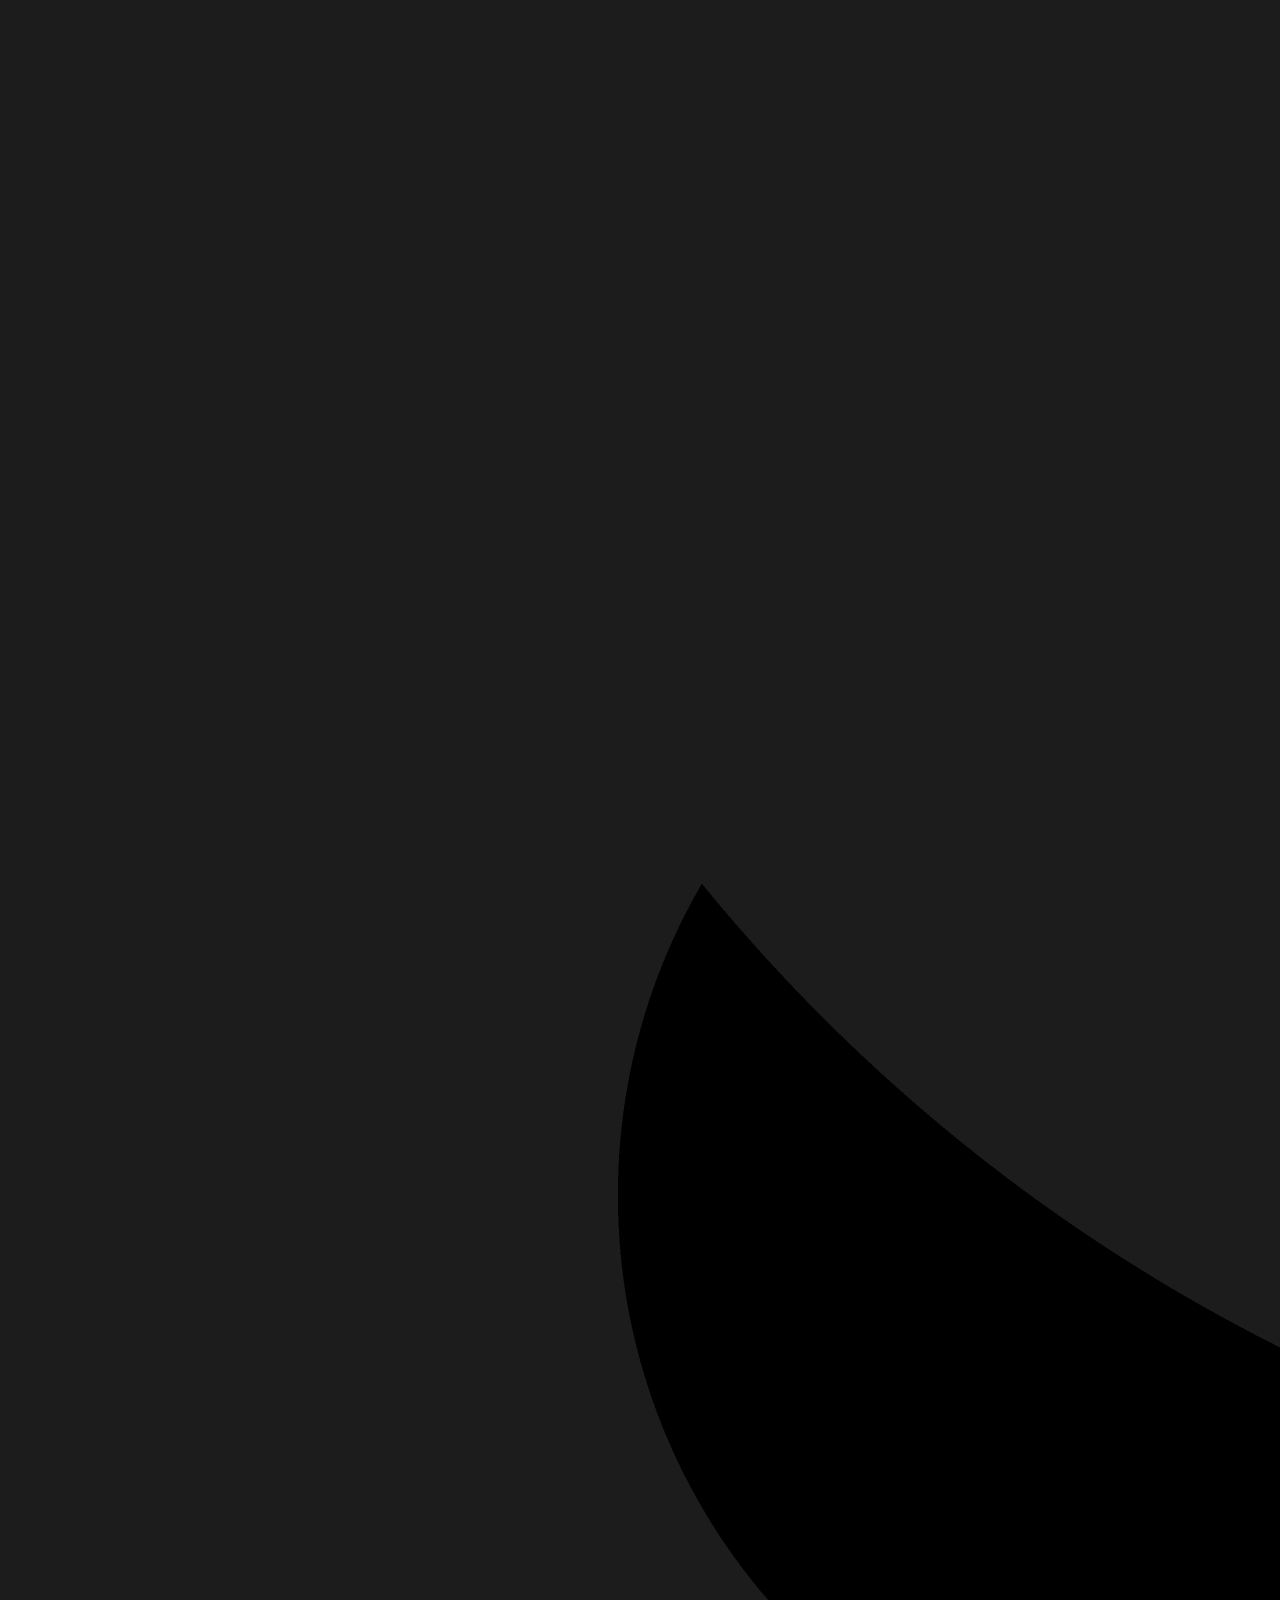
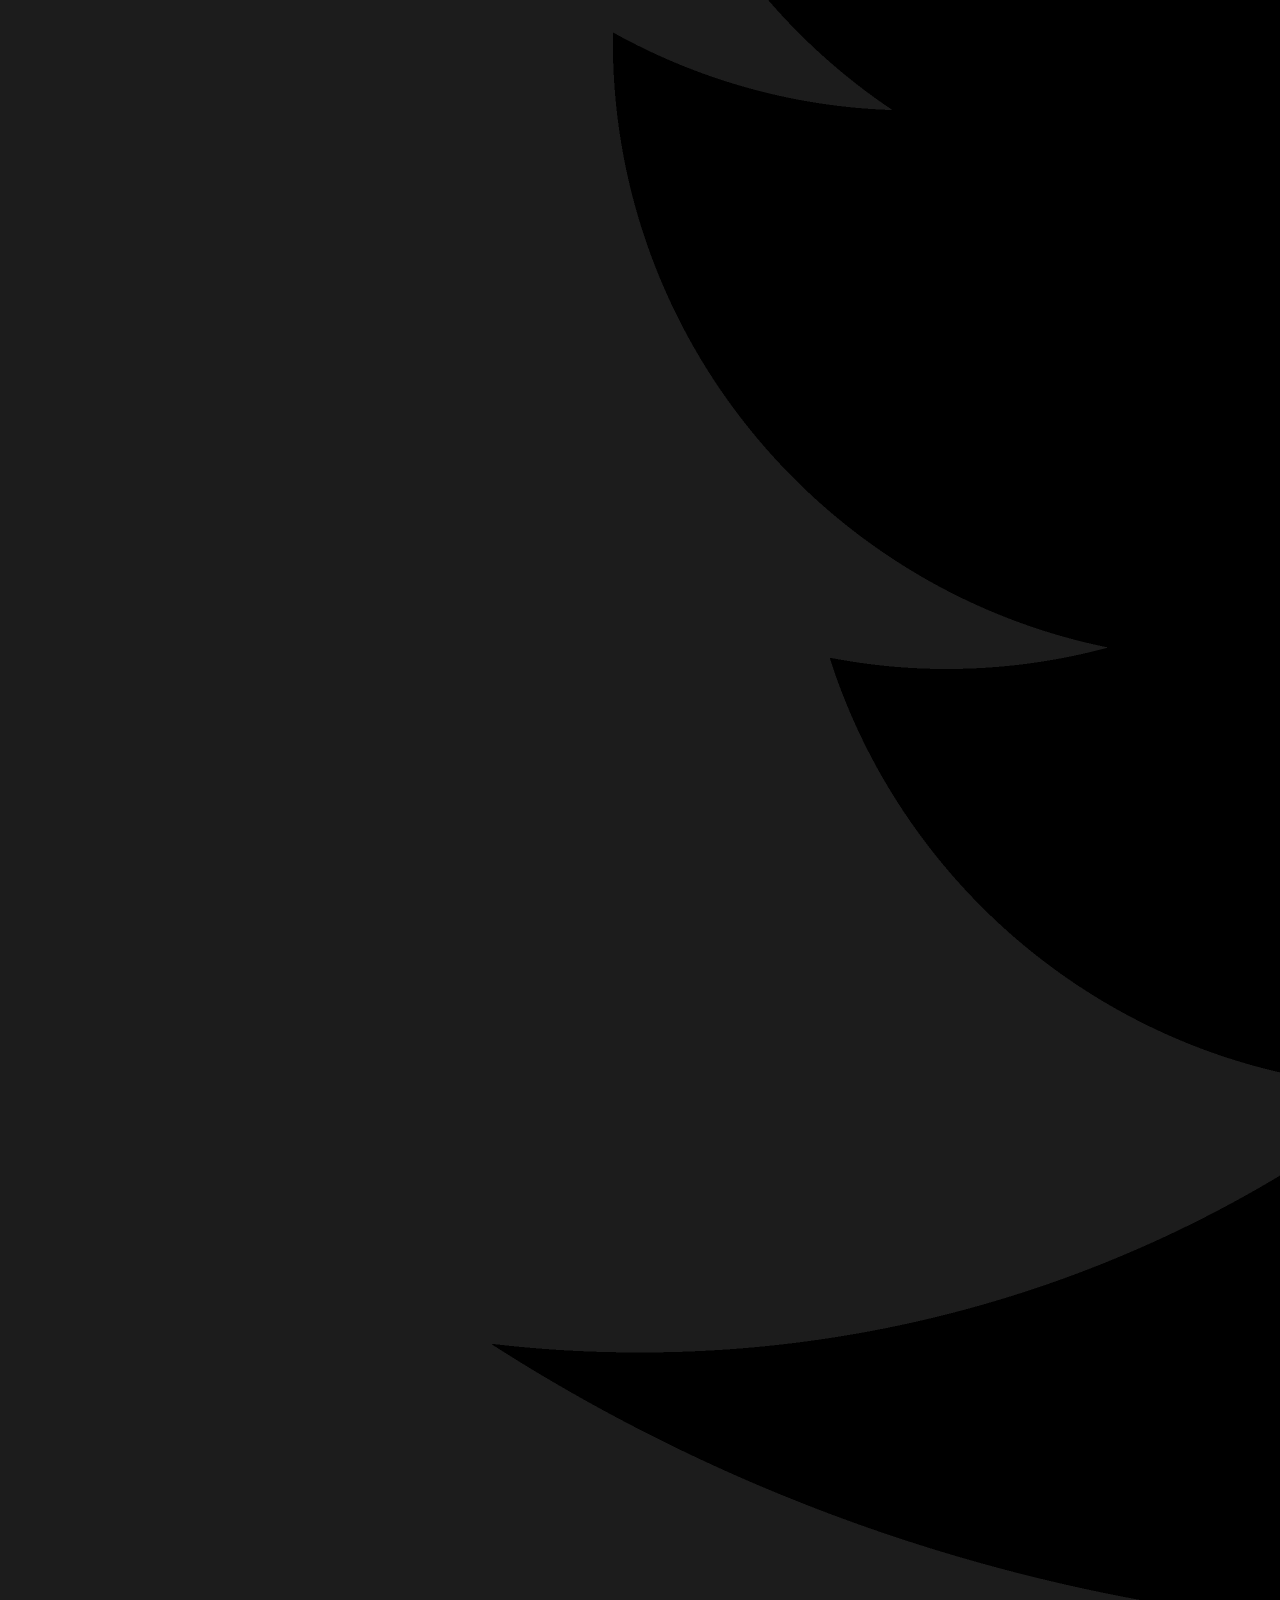
<file: headphones/6-index.html>
<!DOCTYPE html>
<html lang="en">
<head>
  <meta charset="UTF-8">
  <meta name="viewport" content="width=device-width, initial-scale=1.0">
  <title>Headphones</title>
  <!-- EMMBEDDED FONT ICON -->
<style>
@font-face {
  font-family: 'holberton_school-icon';
  src: url('fonts/holberton_school-icon.eot');
  src: url('fonts/holberton_school-icon.eot?#iefix') format('embedded-opentype'),
       url('fonts/holberton_school-icon.woff') format('woff'),
       url('fonts/holberton_school-icon.ttf') format('truetype'),
       url('fonts/holberton_school-icon.svg#holberton_school-icon') format('svg');
  font-weight: normal;
  font-style: normal;
}

[class^="holberton_school-icon-"], [class*=" holberton_school-icon-"] {
  font-family: 'holberton_school-icon' !important;
  speak: none;
  font-style: normal;
  font-weight: normal;
  text-transform: none;
  line-height: 1;
  display: inline-block;
  -webkit-font-smoothing: antialiased;
  -moz-osx-font-smoothing: grayscale;
}

.holberton_school-icon-ic_sound:before { content: "\e90e"; }
.holberton_school-icon-ic_video:before { content: "\e910"; }
.holberton_school-icon-ic_music:before { content: "\e909"; }
.holberton_school-icon-ic_hearing:before { content: "\e90d"; }
</style>
  <link rel="icon" href="images/favicon.ico">
  <link rel="stylesheet" href="6-styles.css">
</head>
<body>
  <!-- Header Section -->
  <header class="header">
    <div class="container">
      <!-- Logo Area -->
      <div class="logo-area">
        <img src="images/favicon.png" alt="Headphones logo" class="logo-img">
        <h1 class="logo-text">HEADPHONES</h1>
      </div>

      <!-- Navigation Menu -->
      <nav class="nav">
        <ul>
          <li><a href="#">What we do</a></li>
          <li><a href="#">Our results</a></li>
          <li><a href="#">Contact us</a></li>
        </ul>
      </nav>
    </div>

    <!-- Hero Section -->
    <section class="hero">
      <h2>Lorem ipsum dolor sit amet</h2>
      <p>Lorem ipsum dolor sit amet, consectetur adipiscing elit.</p>
      <a href="#" class="cta-button">CALL TO ACTION</a>
      <p class="hero-description">
        Lorem ipsum dolor sit amet, consectetur adipiscing elit, sed do eiusmod tempor incididunt ut 
        labore et dolore magna aliqua. Ut enim ad minim veniam, quis nostrud exercitation ullamco 
        laboris nisi ut aliquip ex ea commodo consequat.
      </p>
    </section>
  </header>

                <!-- WHAT WE DO SECTION -->
<main>
  <section class="what-we-do" aria-labelledby="whatwedo-heading">
    <div class="container">
      <h2 id="whatwedo-heading" class="section-title">What we do…</h2>
      <p class="intro-text">
        Lorem ipsum dolor sit amet, consectetur adipiscing elit. Curabitur sit amet eros non justo 
        vestibulum aliquet. Integer vehicula, risus vel facilisis tincidunt, arcu sapien.
      </p>

      <div class="cards">
        <div class="card">
          <i class="holberton_school-icon-ic_sound"></i>
          <h3>Lorem ipsum</h3>
          <p>Lorem ipsum dolor sit amet, consectetur adipiscing elit.</p>
        </div>

        <div class="card">
          <i class="holberton_school-icon-ic_video"></i>
          <h3>Lorem ipsum</h3>
          <p>Lorem ipsum dolor sit amet, consectetur adipiscing elit.</p>
        </div>

        <div class="card">
          <i class="holberton_school-icon-ic_hearing"></i>
          <h3>Lorem ipsum</h3>
          <p>Lorem ipsum dolor sit amet, consectetur adipiscing elit.</p>
        </div>

        <div class="card">
          <i class="holberton_school-icon-ic_music"></i>
          <h3>Lorem ipsum</h3>
          <p>Lorem ipsum dolor sit amet, consectetur adipiscing elit.</p>
        </div>
      </div>
    </div>
  </section>
</main>
  
<!-- Our Results Section -->
<section id="our-results" class="our-results">
  <div class="container">
    <h2 class="section-title">Our Results</h2>
    <p class="intro-text">
      Lorem ipsum dolor sit amet, consectetur adipiscing elit, sed do eiusmod tempor incididunt ut labore et dolore magna aliqua.
    </p>

    <div class="results-grid">
      <div class="result-card">
        <div class="pentagon"><span class="pentagon-text">+2%<br>Lorem ipsum dolor</span></div>
      </div>
      <div class="result-card">
        <div class="pentagon"><span class="pentagon-text">+2%<br>Lorem ipsum dolor</span></div>
      </div>
      <div class="result-card">
        <div class="pentagon"><span class="pentagon-text">+2%<br>Lorem ipsum dolor</span></div>
      </div>
      <div class="result-card">
        <div class="pentagon"><span class="pentagon-text">+2%<br>Lorem ipsum dolor</span></div>
      </div>
    </div>
  </div>
</section>
  
<!-- CONTACT US SECTION -->
<section class="contact-us" aria-labelledby="contact-heading">
  <div class="container">
    <h2 id="contact-heading" class="section-title">Contact us</h2>

    <form class="contact-form" action="#" method="GET">
      <div class="form-group">
        <label for="name">Name</label>
        <input type="text" id="name" name="name" placeholder="Your name" required>
      </div>

      <div class="form-group">
        <label for="email">Email</label>
        <input type="email" id="email" name="email" placeholder="Your email" required>
      </div>

      <div class="form-group">
        <label for="message">Your message</label>
        <textarea id="message" name="message" rows="6" placeholder="Write your message" required></textarea>
      </div>

      <button type="submit" class="btn-cta">CALL TO ACTION</button>
    </form>
  </div>
</section>

<!-- ===== FOOTER SECTION ===== -->
<footer class="footer">
  <div class="footer-container">
    <div class="footer-left">
      <img src="images/favicon.png" alt="Headphones logo" class="footer-logo">
      <h3 class="footer-title">HEADPHONES</h3>
    </div>

    <div class="footer-right">
      <a href="#"><img src="images/facebook.png" alt="Facebook" class="social-icon"></a>
      <a href="#"><img src="images/twitter.png" alt="Twitter" class="social-icon"></a>
      <a href="#"><img src="images/instagram.png" alt="Instagram" class="social-icon"></a>
    </div>
  </div>

  <p class="footer-text">©headphones 2020</p>
</footer>
</body>
</html>
</file>
<file: css_basic/styles.css>
/* Make the whole page a flex container with vertical stacking */
body {
  display: flex;
  flex-direction: column; /* stack header, main, footer vertically */
  min-height: 100vh;      /* make body stretch to full height of screen */
  margin: 0;              /* remove default body margin */
  font-family: Arial, sans-serif;
}

/* Main content: article + aside */
main {
  display: flex;
  flex-direction: row; /* place article and aside side by side */
  flex: auto;          /* allow main to grow and take available space */
}

/* Article (main content) takes 2/3 width */
article {
  flex: 2;
  overflow-y: auto;   /* make content scrollable if it overflows */
  padding: 1rem;
  background-color: #f5f5f5;
}

/* Aside (sidebar) takes 1/3 width */
aside {
  flex: 1;
  overflow-y: auto;
  padding: 1rem;
  background-color: #eaeaea;
}

/* Header and Footer styling */
header, footer {
  padding: 1rem;
  background-color: #333;
  color: white;
}

/* Navigation inside header */
nav ul {
  list-style: none;
  padding: 0;
  margin: 0;
  display: flex;
  gap: 1rem;
}

nav a {
  color: white;
  text-decoration: none;
}

nav a:hover {
  text-decoration: underline;
}

/* Just to make the embedded tweet look centered */
article blockquote {
  margin: auto;
}
</file>
<file: css_basic/base.css>
/* CSS reset rules */

html, body {
	height: 100%;
	min-height: 100%;
}
html, body, div, span, applet, object, iframe,
h1, h2, h3, h4, h5, h6, p, blockquote, pre,
a, abbr, acronym, address, big, cite, code,
del, dfn, img, ins, kbd, q, s, samp,
small, strike, sub, sup, tt, var,
b, u, i, center,
dl, dt, dd,
fieldset, form, label, legend,
table, caption, tbody, tfoot, thead, tr, th, td,
article, aside, canvas, details, embed, 
figure, figcaption, footer, header, hgroup, 
menu, nav, output, ruby, section, summary,
time, mark, audio, video {
	margin: 0;
	padding: 0;
	border: 0;
	font-size: 100%;
	font: inherit;
	vertical-align: baseline;
}
/* HTML5 display-role reset for older browsers */
article, aside, details, figcaption, figure, 
footer, header, hgroup, menu, nav, section {
	display: block;
}
body {
	line-height: 1;
}
blockquote, q {
	quotes: none;
}
blockquote:before, blockquote:after,
q:before, q:after {
	content: '';
	content: none;
}
table {
	border-collapse: collapse;
	border-spacing: 0;
}


/* Fonts and colors */

body {
	font-family: 'Josefin Sans', serif;
	color: rgba(0, 0, 0, 0.8);
}
h1, h2, h3, h4, h5, h6, header {
	font-family: 'Yeseva One', sans-serif;
}
article {
}
header {
	border-bottom: 1px solid rgb(221,221,221);
	transition: border-bottom-color 1s ease;
}
header a {
	color: rgba(0, 0, 0, 0.8);
}
aside {
	background: #FAFAFA;
}
aside p {
	border: 1px solid #bbb;
	background: #ddd;
	color: black;
}
footer a {
	color: rgba(0, 0, 0, 0.8);
}
a {
	color: #F80002;
}


/* Positioning and margins */

@media (min-width: 1100px) {
	body {
		width: 1100px;
		margin: 0 auto;
	}
}

article {
	padding: 50px 15px;
}
article > *:first-child {
	margin-top: 0;
}
aside {
	padding: 50px 15px;
}
header .right {
	float: right;
	margin: 0 10px 15px;
}


/* Header */
header {
	padding: 20px 0;
	height: 80px;
}
header ul {
	list-style: none;
	margin: 0;
	padding: 0;
}
header li {
	display: inline;
	vertical-align:middle;
}
header li:first-child {
	margin: 0;
}
header li a {
	margin: 0 10px;
}
header li.logo {
	font-size: 36px;
}
header a {
	text-decoration: none;
}


/* Aside */

aside p {
	border-radius: 10px;
	padding: 20px 20px;
}


/* Footer */

footer {
	padding: 5px 15px;
	height: 80px;
}


/* Text styles and margins */

p {
	margin-bottom: 15px;
}
h1 {
	font-size: 36px;
	margin: 40px 0 20px;
}
h2 {
	font-size: 32px;
	margin: 30px 0 15px;
}
h3 {
	font-size: 28px;
	margin: 25px 0 10px;
}
h4 {
	font-size: 20px;
	font-weight: bold;
	margin: 20px 0 10px;
}
h5 {
	font-size: 18px;
	font-weight: bold;
	margin: 15px 0 10px;
}
h6 {
	font-weight: bold;
	margin: 5px 0;
}

@media (max-width: 800px) {
  body.works_on_smartphone {
  	display: block;
  }
  body.works_on_smartphone main {
  	display: block;
  }
  header .right {
  	float: none;
  }
}
</file>
<file: headphones/0-styles.css>
/* Reset */
* {
  margin: 0;
  padding: 0;
  box-sizing: border-box;
}

/* Variables */
:root {
  --text-color: #fff;
  --bg-dark: #1c1c1c;
  --btn-bg: #ff6565;
  --font-main: 'Arial', sans-serif;
}

/* Body */
body {
  font-family: var(--font-main);
  color: var(--text-color);
  background-color: var(--bg-dark);
}

/* Header with hero background */
.header {
  width: 100%;
  min-height: 100vh;
  position: relative;
  display: flex;
  flex-direction: column;
  justify-content: space-between;
  overflow: hidden;
}

/* Hero Background */
.header::before {
  content: '';
  position: absolute;
  top: 0;
  left: 0;
  width: 100%;
  height: 100%;
  background: url('images/headphones_hero_1.jpg') no-repeat top center;
  background-size: cover;
  transform: rotate(0deg); /* prevents flipping */
  z-index: -1;
}

/* Navigation */
.container {
  width: 90%;
  max-width: 1100px;
  margin: 0 auto;
  padding: 20px 0;
  display: flex;
  justify-content: space-between;
  align-items: center;
  position: relative;
  z-index: 2;
}

/* Logo Area */
.logo-area {
  display: flex;
  align-items: center;
  gap: 10px;
}

.logo-img {
  width: 40px;
  height: 40px;
}

.logo-text {
  font-size: 1.2rem;
  letter-spacing: 2px;
  font-weight: bold;
  color: var(--text-color);
}

/* Navigation Menu */
.nav ul {
  display: flex;
  gap: 30px;
  list-style: none;
}

.nav a {
  color: var(--text-color);
  text-decoration: none;
  font-weight: 500;
  transition: color 0.3s ease;
}

.nav a:hover {
  color: var(--btn-bg);
}

/* Hero Section */
.hero {
  display: flex;
  flex-direction: column;
  justify-content: center;
  align-items: center;
  text-align: center;
  padding: 0 20px;
  min-height: calc(100vh - 80px);
  position: relative;
  z-index: 1;
  animation: fadeIn 1s ease forwards;
}

/* Fade-up animation for hero children */
.hero h2,
.hero p,
.cta-button,
.hero-description {
  opacity: 0;
  transform: translateY(20px);
  animation: fadeUp 0.8s ease forwards;
}

.hero h2 {
  font-size: 2.5rem;
  margin-bottom: 20px;
  animation-delay: 0.3s;
}

.hero p {
  font-size: 1.2rem;
  margin-bottom: 20px;
  animation-delay: 0.5s;
}

.cta-button {
  display: inline-block;
  background-color: var(--btn-bg);
  color: #fff;
  padding: 12px 30px;
  border-radius: 25px;
  font-weight: bold;
  text-decoration: none;
  cursor: pointer;
  margin-bottom: 20px;
  animation-delay: 0.7s;
  transition: opacity 0.3s ease;
}

.cta-button:hover {
  opacity: 0.9;
}

.hero-description {
  max-width: 600px;
  font-size: 0.95rem;
  line-height: 1.6;
  color: #f0f0f0;
  animation-delay: 0.9s;
}

/* Keyframes */
@keyframes fadeUp {
  to {
    opacity: 1;
    transform: translateY(0);
  }
}

/* Responsive */
@media screen and (max-width: 768px) {
  .nav ul {
    flex-direction: column;
    align-items: center;
    gap: 20px;
  }

  .hero h2 {
    font-size: 2rem;
  }

  .hero p {
    font-size: 1rem;
  }

  .hero-description {
    font-size: 0.9rem;
    max-width: 90%;
  }
}

@media screen and (max-width: 480px) {
  .logo-text {
    font-size: 1rem;
  }

  .hero h2 {
    font-size: 1.8rem;
  }

  .hero p {
    font-size: 0.9rem;
  }

  .hero-description {
    font-size: 0.85rem;
  }
}
</file>
<file: headphones/2-styles.css>
/* Reset */
* {
  margin: 0;
  padding: 0;
  box-sizing: border-box;
}

/* Variables */
:root {
  --text-color: #fff;
  --bg-dark: #1c1c1c;
  --btn-bg: #ff6565;
  --font-main: 'Arial', sans-serif;
}

/* Body */
body {
  font-family: var(--font-main);
  color: var(--text-color);
  background-color: var(--bg-dark);
}

/* Header with hero background */
.header {
  width: 100%;
  min-height: 100vh;
  position: relative;
  display: flex;
  flex-direction: column;
  justify-content: space-between;
  overflow: hidden;
}

/* Hero Background */
.header::before {
  content: '';
  position: absolute;
  top: 0;
  left: 0;
  width: 100%;
  height: 100%;
  background: url('images/headphones_hero_1.jpg') no-repeat top center;
  background-size: cover;
  transform: rotate(0deg); /* prevents flipping */
  z-index: -1;
}

/* Navigation */
.container {
  width: 90%;
  max-width: 1100px;
  margin: 0 auto;
  padding: 20px 0;
  display: flex;
  justify-content: space-between;
  align-items: center;
  position: relative;
  z-index: 2;
}

/* Logo Area */
.logo-area {
  display: flex;
  align-items: center;
  gap: 10px;
}

.logo-img {
  width: 40px;
  height: 40px;
}

.logo-text {
  font-size: 1.2rem;
  letter-spacing: 2px;
  font-weight: bold;
  color: var(--text-color);
}

/* Navigation Menu */
.nav ul {
  display: flex;
  gap: 30px;
  list-style: none;
}

.nav a {
  color: var(--text-color);
  text-decoration: none;
  font-weight: 500;
  transition: color 0.3s ease;
}

.nav a:hover {
  color: var(--btn-bg);
}

/* Hero Section */
.hero {
  display: flex;
  flex-direction: column;
  justify-content: center;
  align-items: center;
  text-align: center;
  padding: 0 20px;
  min-height: calc(100vh - 80px);
  position: relative;
  z-index: 1;
  animation: fadeIn 1s ease forwards;
}

/* Fade-up animation for hero children */
.hero h2,
.hero p,
.cta-button,
.hero-description {
  opacity: 0;
  transform: translateY(20px);
  animation: fadeUp 0.8s ease forwards;
}

.hero h2 {
  font-size: 2.5rem;
  margin-bottom: 20px;
  animation-delay: 0.3s;
}

.hero p {
  font-size: 1.2rem;
  margin-bottom: 20px;
  animation-delay: 0.5s;
}

.cta-button {
  display: inline-block;
  background-color: var(--btn-bg);
  color: #fff;
  padding: 12px 30px;
  border-radius: 25px;
  font-weight: bold;
  text-decoration: none;
  cursor: pointer;
  margin-bottom: 20px;
  animation-delay: 0.7s;
  transition: opacity 0.3s ease;
}

.cta-button:hover {
  opacity: 0.9;
}

.hero-description {
  max-width: 600px;
  font-size: 0.95rem;
  line-height: 1.6;
  color: #f0f0f0;
  animation-delay: 0.9s;
}

/* Keyframes */
@keyframes fadeUp {
  to {
    opacity: 1;
    transform: translateY(0);
  }
}

/* Responsive */
@media screen and (max-width: 768px) {
  .nav ul {
    flex-direction: column;
    align-items: center;
    gap: 20px;
  }

  .hero h2 {
    font-size: 2rem;
  }

  .hero p {
    font-size: 1rem;
  }

  .hero-description {
    font-size: 0.9rem;
    max-width: 90%;
  }
}

@media screen and (max-width: 480px) {
  .logo-text {
    font-size: 1rem;
  }

  .hero h2 {
    font-size: 1.8rem;
  }

  .hero p {
    font-size: 0.9rem;
  }

  .hero-description {
    font-size: 0.85rem;
  }
}

/* ================= WHAT WE DO SECTION ================= */
.what-we-do {
  background-color: #fff;
  color: #000;
  text-align: center;
  padding: 100px 20px;
}

.container {
  max-width: 1200px;
  margin: 0 auto;
  padding: 0 30px; /* ensures cards don't touch edges */
}

.section-title {
  font-size: 2.5rem;
  margin-bottom: 20px;
}

.intro-text {
  font-size: 1.1rem;
  margin-bottom: 60px;
  max-width: 700px;
  margin-left: auto;
  margin-right: auto;
  line-height: 1.6;
  color: #555;
}

/* ================= CARDS ================= */
.cards {
  display: flex;
  justify-content: space-between; /* evenly distribute 4 cards */
  align-items: stretch;
  flex-wrap: wrap;
  gap: 30px; /* space between cards */
}

.card {
  flex: 1 1 calc(25% - 30px); /* 4 cards per row with gap */
  max-width: 250px;
  background: #f9f9f9;
  padding: 30px 20px;
  border-radius: 12px;
  text-align: center;
  transition: transform 0.3s ease, box-shadow 0.3s ease;
}

.card:hover {
  transform: translateY(-10px);
  box-shadow: 0 10px 20px rgba(0,0,0,0.1);
}

.card i {
  font-size: 3rem;
  color: #ff6565;
  margin-bottom: 20px;
  display: block;
}

.card h3 {
  font-size: 1.2rem;
  margin-bottom: 10px;
  color: #000;
}

.card p {
  font-size: 1rem;
  color: #555;
  line-height: 1.5;
}

/* ================= RESPONSIVE DESIGN ================= */
@media screen and (max-width: 768px) {
  .cards {
    flex-direction: column;
    align-items: center;
    gap: 40px;
  }

  .card {
    flex: none;
    width: 80%;
    max-width: 350px;
  }
}

/* ================= OUR RESULTS ================= */
.our-results {
  background: url('images/headphones_hero_2.jpg') center/cover no-repeat;
  text-align: center;
  padding: 140px 20px;
  color: #fff;
}

.our-results .section-title {
  font-size: 2.8rem;
  margin-bottom: 20px;
}

.our-results .intro-text {
  font-size: 1.2rem;
  max-width: 700px;
  margin: 0 auto 80px;
  line-height: 1.6;
  color: #f1f1f1;
}

/* Results grid layout */
.results-grid {
  display: flex;
  justify-content: center;
  gap: 60px;
  flex-wrap: nowrap;
}

.result-card {
  text-align: center;
}

.pentagon {
  width: 120px;
  height: 120px;
  background: url('images/pentagone.png') center/contain no-repeat;
  position: relative;
  display: flex;
  align-items: center;
  justify-content: center;
}

.pentagon-text {
  position: absolute;
  top: 50%;
  left: 50%;
  transform: translate(-50%, -50%);
  color: #fff;
  font-weight: bold;
  text-align: center;
  line-height: 1.2;
  font-size: 1rem;
}

/* ================= RESPONSIVE ================= */
@media (max-width: 1024px) {
  .results-grid {
    gap: 50px;
  }
}

@media (max-width: 768px) {
  .results-grid {
    flex-wrap: wrap;
    gap: 40px;
  }
  .pentagon {
    width: 100px;
    height: 100px;
  }
  .pentagon-text {
    font-size: 0.9rem;
  }
}

@media (max-width: 480px) {
  .results-grid {
    flex-direction: column;
    gap: 30px;
  }
  .pentagon {
    width: 90px;
    height: 90px;
  }
  .pentagon-text {
    font-size: 0.85rem;
  }
}
</file>
<file: headphones/3-styles.css>
/* Reset */
* {
  margin: 0;
  padding: 0;
  box-sizing: border-box;
}

/* Variables */
:root {
  --text-color: #fff;
  --bg-dark: #1c1c1c;
  --btn-bg: #ff6565;
  --font-main: 'Arial', sans-serif;
}

/* Body */
body {
  font-family: var(--font-main);
  color: var(--text-color);
  background-color: var(--bg-dark);
}

/* Header with hero background */
.header {
  width: 100%;
  min-height: 100vh;
  position: relative;
  display: flex;
  flex-direction: column;
  justify-content: space-between;
  overflow: hidden;
}

/* Hero Background */
.header::before {
  content: '';
  position: absolute;
  top: 0;
  left: 0;
  width: 100%;
  height: 100%;
  background: url('images/headphones_hero_1.jpg') no-repeat top center;
  background-size: cover;
  transform: rotate(0deg); /* prevents flipping */
  z-index: -1;
}

/* Navigation */
.container {
  width: 90%;
  max-width: 1100px;
  margin: 0 auto;
  padding: 20px 0;
  display: flex;
  justify-content: space-between;
  align-items: center;
  position: relative;
  z-index: 2;
}

/* Logo Area */
.logo-area {
  display: flex;
  align-items: center;
  gap: 10px;
}

.logo-img {
  width: 40px;
  height: 40px;
}

.logo-text {
  font-size: 1.2rem;
  letter-spacing: 2px;
  font-weight: bold;
  color: var(--text-color);
}

/* Navigation Menu */
.nav ul {
  display: flex;
  gap: 30px;
  list-style: none;
}

.nav a {
  color: var(--text-color);
  text-decoration: none;
  font-weight: 500;
  transition: color 0.3s ease;
}

.nav a:hover {
  color: var(--btn-bg);
}

/* Hero Section */
.hero {
  display: flex;
  flex-direction: column;
  justify-content: center;
  align-items: center;
  text-align: center;
  padding: 0 20px;
  min-height: calc(100vh - 80px);
  position: relative;
  z-index: 1;
  animation: fadeIn 1s ease forwards;
}

/* Fade-up animation for hero children */
.hero h2,
.hero p,
.cta-button,
.hero-description {
  opacity: 0;
  transform: translateY(20px);
  animation: fadeUp 0.8s ease forwards;
}

.hero h2 {
  font-size: 2.5rem;
  margin-bottom: 20px;
  animation-delay: 0.3s;
}

.hero p {
  font-size: 1.2rem;
  margin-bottom: 20px;
  animation-delay: 0.5s;
}

.cta-button {
  display: inline-block;
  background-color: var(--btn-bg);
  color: #fff;
  padding: 12px 30px;
  border-radius: 25px;
  font-weight: bold;
  text-decoration: none;
  cursor: pointer;
  margin-bottom: 20px;
  animation-delay: 0.7s;
  transition: opacity 0.3s ease;
}

.cta-button:hover {
  opacity: 0.9;
}

.hero-description {
  max-width: 600px;
  font-size: 0.95rem;
  line-height: 1.6;
  color: #f0f0f0;
  animation-delay: 0.9s;
}

/* Keyframes */
@keyframes fadeUp {
  to {
    opacity: 1;
    transform: translateY(0);
  }
}

/* Responsive */
@media screen and (max-width: 768px) {
  .nav ul {
    flex-direction: column;
    align-items: center;
    gap: 20px;
  }

  .hero h2 {
    font-size: 2rem;
  }

  .hero p {
    font-size: 1rem;
  }

  .hero-description {
    font-size: 0.9rem;
    max-width: 90%;
  }
}

@media screen and (max-width: 480px) {
  .logo-text {
    font-size: 1rem;
  }

  .hero h2 {
    font-size: 1.8rem;
  }

  .hero p {
    font-size: 0.9rem;
  }

  .hero-description {
    font-size: 0.85rem;
  }
}

/* ================= WHAT WE DO SECTION ================= */
.what-we-do {
  background-color: #fff;
  color: #000;
  text-align: center;
  padding: 100px 20px;
}

.container {
  max-width: 1200px;
  margin: 0 auto;
  padding: 0 30px; /* ensures cards don't touch edges */
}

.section-title {
  font-size: 2.5rem;
  margin-bottom: 20px;
}

.intro-text {
  font-size: 1.1rem;
  margin-bottom: 60px;
  max-width: 700px;
  margin-left: auto;
  margin-right: auto;
  line-height: 1.6;
  color: #555;
}

/* ================= CARDS ================= */
.cards {
  display: flex;
  justify-content: space-between; /* evenly distribute 4 cards */
  align-items: stretch;
  flex-wrap: wrap;
  gap: 30px; /* space between cards */
}

.card {
  flex: 1 1 calc(25% - 30px); /* 4 cards per row with gap */
  max-width: 250px;
  background: #f9f9f9;
  padding: 30px 20px;
  border-radius: 12px;
  text-align: center;
  transition: transform 0.3s ease, box-shadow 0.3s ease;
}

.card:hover {
  transform: translateY(-10px);
  box-shadow: 0 10px 20px rgba(0,0,0,0.1);
}

.card i {
  font-size: 3rem;
  color: #ff6565;
  margin-bottom: 20px;
  display: block;
}

.card h3 {
  font-size: 1.2rem;
  margin-bottom: 10px;
  color: #000;
}

.card p {
  font-size: 1rem;
  color: #555;
  line-height: 1.5;
}

/* ================= RESPONSIVE DESIGN ================= */
@media screen and (max-width: 768px) {
  .cards {
    flex-direction: column;
    align-items: center;
    gap: 40px;
  }

  .card {
    flex: none;
    width: 80%;
    max-width: 350px;
  }
}

/* ================= OUR RESULTS ================= */
.our-results {
  background: url('images/headphones_hero_2.jpg') center/cover no-repeat;
  text-align: center;
  padding: 140px 20px;
  color: #fff;
}

.our-results .section-title {
  font-size: 2.8rem;
  margin-bottom: 20px;
}

.our-results .intro-text {
  font-size: 1.2rem;
  max-width: 700px;
  margin: 0 auto 80px;
  line-height: 1.6;
  color: #f1f1f1;
}

/* Results grid layout */
.results-grid {
  display: flex;
  justify-content: center;
  gap: 60px;
  flex-wrap: nowrap;
}

.result-card {
  text-align: center;
}

.pentagon {
  width: 120px;
  height: 120px;
  background: url('images/pentagone.png') center/contain no-repeat;
  position: relative;
  display: flex;
  align-items: center;
  justify-content: center;
}

.pentagon-text {
  position: absolute;
  top: 50%;
  left: 50%;
  transform: translate(-50%, -50%);
  color: #fff;
  font-weight: bold;
  text-align: center;
  line-height: 1.2;
  font-size: 1rem;
}

/* ================= RESPONSIVE ================= */
@media (max-width: 1024px) {
  .results-grid {
    gap: 50px;
  }
}

@media (max-width: 768px) {
  .results-grid {
    flex-wrap: wrap;
    gap: 40px;
  }
  .pentagon {
    width: 100px;
    height: 100px;
  }
  .pentagon-text {
    font-size: 0.9rem;
  }
}

@media (max-width: 480px) {
  .results-grid {
    flex-direction: column;
    gap: 30px;
  }
  .pentagon {
    width: 90px;
    height: 90px;
  }
  .pentagon-text {
    font-size: 0.85rem;
  }
}
  
/* ================= CONTACT US SECTION ================= */
.contact-us {
  background-color: #fff;
  color: #000;
  padding: 120px 20px;
  text-align: center;
}

.contact-us .section-title {
  font-size: 2.8rem;
  font-weight: bold;
  margin-bottom: 60px;
  color: #000;
}

/* FORM STYLING */
.contact-form {
  max-width: 600px;
  margin: 0 auto;
  display: flex;
  flex-direction: column;
  gap: 35px;
  text-align: left;
}

.form-group {
  display: flex;
  flex-direction: column;
  position: relative;
}

.form-group label {
  font-size: 1.1rem;
  font-weight: 600;
  margin-bottom: 10px;
  color: #111;
}

.form-group input,
.form-group textarea {
  width: 100%;
  padding: 14px 18px;
  font-size: 1rem;
  border: none;
  border-bottom: 2px solid #ccc;
  background-color: transparent;
  outline: none;
  transition: border-color 0.3s ease;
  resize: none;
}

.form-group input:focus,
.form-group textarea:focus {
  border-color: #ff6565;
}

/* RED BUTTON */
.btn-cta {
  background-color: #ff6565 !important;
}

.btn-cta:active{
  color: #fff;
  font-size: 1.1rem;
  font-weight: bold;
  padding: 15px 45px;
  border: none;
  border-radius: 25px;
  cursor: pointer;
  align-self: center;
  transition: background-color 0.3s ease, transform 0.2s ease;
  text-transform: uppercase;
  letter-spacing: 1px;
}

.btn-cta:hover {
  background-color: #e04e4e;
  transform: translateY(-3px);
}

/* RESPONSIVE DESIGN */
@media (max-width: 768px) {
  .contact-us {
    padding: 80px 20px;
  }

  .contact-us .section-title {
    font-size: 2.2rem;
    margin-bottom: 40px;
  }

  .contact-form {
    gap: 25px;
  }

  .btn-cta {
    width: 100%;
    padding: 14px 0;
  }
}

@media (max-width: 480px) {
  .contact-us {
    padding: 60px 15px;
  }

  .contact-us .section-title {
    font-size: 1.8rem;
  }

  .form-group label {
    font-size: 1rem;
  }
}
</file>
<file: headphones/4-styles.css>
/* Reset */
* {
  margin: 0;
  padding: 0;
  box-sizing: border-box;
}

/* Variables */
:root {
  --text-color: #fff;
  --bg-dark: #1c1c1c;
  --btn-bg: #ff6565;
  --font-main: 'Arial', sans-serif;
}

/* Body */
body {
  font-family: var(--font-main);
  color: var(--text-color);
  background-color: var(--bg-dark);
}

/* Header with hero background */
.header {
  width: 100%;
  min-height: 100vh;
  position: relative;
  display: flex;
  flex-direction: column;
  justify-content: space-between;
  overflow: hidden;
}

/* Hero Background */
.header::before {
  content: '';
  position: absolute;
  top: 0;
  left: 0;
  width: 100%;
  height: 100%;
  background: url('images/headphones_hero_1.jpg') no-repeat top center;
  background-size: cover;
  transform: rotate(0deg); /* prevents flipping */
  z-index: -1;
}

/* Navigation */
.container {
  width: 90%;
  max-width: 1100px;
  margin: 0 auto;
  padding: 20px 0;
  display: flex;
  justify-content: space-between;
  align-items: center;
  position: relative;
  z-index: 2;
}

/* Logo Area */
.logo-area {
  display: flex;
  align-items: center;
  gap: 10px;
}

.logo-img {
  width: 40px;
  height: 40px;
}

.logo-text {
  font-size: 1.2rem;
  letter-spacing: 2px;
  font-weight: bold;
  color: var(--text-color);
}

/* Navigation Menu */
.nav ul {
  display: flex;
  gap: 30px;
  list-style: none;
}

.nav a {
  color: var(--text-color);
  text-decoration: none;
  font-weight: 500;
  transition: color 0.3s ease;
}

.nav a:hover {
  color: var(--btn-bg);
}

/* Hero Section */
.hero {
  display: flex;
  flex-direction: column;
  justify-content: center;
  align-items: center;
  text-align: center;
  padding: 0 20px;
  min-height: calc(100vh - 80px);
  position: relative;
  z-index: 1;
  animation: fadeIn 1s ease forwards;
}

/* Fade-up animation for hero children */
.hero h2,
.hero p,
.cta-button,
.hero-description {
  opacity: 0;
  transform: translateY(20px);
  animation: fadeUp 0.8s ease forwards;
}

.hero h2 {
  font-size: 2.5rem;
  margin-bottom: 20px;
  animation-delay: 0.3s;
}

.hero p {
  font-size: 1.2rem;
  margin-bottom: 20px;
  animation-delay: 0.5s;
}

.cta-button {
  display: inline-block;
  background-color: var(--btn-bg);
  color: #fff;
  padding: 12px 30px;
  border-radius: 25px;
  font-weight: bold;
  text-decoration: none;
  cursor: pointer;
  margin-bottom: 20px;
  animation-delay: 0.7s;
  transition: opacity 0.3s ease;
}

.cta-button:hover {
  opacity: 0.9;
}

.hero-description {
  max-width: 600px;
  font-size: 0.95rem;
  line-height: 1.6;
  color: #f0f0f0;
  animation-delay: 0.9s;
}

/* Keyframes */
@keyframes fadeUp {
  to {
    opacity: 1;
    transform: translateY(0);
  }
}

/* Responsive */
@media screen and (max-width: 768px) {
  .nav ul {
    flex-direction: column;
    align-items: center;
    gap: 20px;
  }

  .hero h2 {
    font-size: 2rem;
  }

  .hero p {
    font-size: 1rem;
  }

  .hero-description {
    font-size: 0.9rem;
    max-width: 90%;
  }
}

@media screen and (max-width: 480px) {
  .logo-text {
    font-size: 1rem;
  }

  .hero h2 {
    font-size: 1.8rem;
  }

  .hero p {
    font-size: 0.9rem;
  }

  .hero-description {
    font-size: 0.85rem;
  }
}

/* ================= WHAT WE DO SECTION ================= */
.what-we-do {
  background-color: #fff;
  color: #000;
  text-align: center;
  padding: 100px 20px;
}

.container {
  max-width: 1200px;
  margin: 0 auto;
  padding: 0 30px; /* ensures cards don't touch edges */
}

.section-title {
  font-size: 2.5rem;
  margin-bottom: 20px;
}

.intro-text {
  font-size: 1.1rem;
  margin-bottom: 60px;
  max-width: 700px;
  margin-left: auto;
  margin-right: auto;
  line-height: 1.6;
  color: #555;
}

/* ================= CARDS ================= */
.cards {
  display: flex;
  justify-content: space-between; /* evenly distribute 4 cards */
  align-items: stretch;
  flex-wrap: wrap;
  gap: 30px; /* space between cards */
}

.card {
  flex: 1 1 calc(25% - 30px); /* 4 cards per row with gap */
  max-width: 250px;
  background: #f9f9f9;
  padding: 30px 20px;
  border-radius: 12px;
  text-align: center;
  transition: transform 0.3s ease, box-shadow 0.3s ease;
}

.card:hover {
  transform: translateY(-10px);
  box-shadow: 0 10px 20px rgba(0,0,0,0.1);
}

.card i {
  font-size: 3rem;
  color: #ff6565;
  margin-bottom: 20px;
  display: block;
}

.card h3 {
  font-size: 1.2rem;
  margin-bottom: 10px;
  color: #000;
}

.card p {
  font-size: 1rem;
  color: #555;
  line-height: 1.5;
}

/* ================= RESPONSIVE DESIGN ================= */
@media screen and (max-width: 768px) {
  .cards {
    flex-direction: column;
    align-items: center;
    gap: 40px;
  }

  .card {
    flex: none;
    width: 80%;
    max-width: 350px;
  }
}

/* ================= OUR RESULTS ================= */
.our-results {
  background: url('images/headphones_hero_2.jpg') center/cover no-repeat;
  text-align: center;
  padding: 140px 20px;
  color: #fff;
}

.our-results .section-title {
  font-size: 2.8rem;
  margin-bottom: 20px;
}

.our-results .intro-text {
  font-size: 1.2rem;
  max-width: 700px;
  margin: 0 auto 80px;
  line-height: 1.6;
  color: #f1f1f1;
}

/* Results grid layout */
.results-grid {
  display: flex;
  justify-content: center;
  gap: 60px;
  flex-wrap: nowrap;
}

.result-card {
  text-align: center;
}

.pentagon {
  width: 120px;
  height: 120px;
  background: url('images/pentagone.png') center/contain no-repeat;
  position: relative;
  display: flex;
  align-items: center;
  justify-content: center;
}

.pentagon-text {
  position: absolute;
  top: 50%;
  left: 50%;
  transform: translate(-50%, -50%);
  color: #fff;
  font-weight: bold;
  text-align: center;
  line-height: 1.2;
  font-size: 1rem;
}

/* ================= RESPONSIVE ================= */
@media (max-width: 1024px) {
  .results-grid {
    gap: 50px;
  }
}

@media (max-width: 768px) {
  .results-grid {
    flex-wrap: wrap;
    gap: 40px;
  }
  .pentagon {
    width: 100px;
    height: 100px;
  }
  .pentagon-text {
    font-size: 0.9rem;
  }
}

@media (max-width: 480px) {
  .results-grid {
    flex-direction: column;
    gap: 30px;
  }
  .pentagon {
    width: 90px;
    height: 90px;
  }
  .pentagon-text {
    font-size: 0.85rem;
  }
}
  
/* ================= CONTACT US SECTION ================= */
.contact-us {
  background-color: #fff;
  color: #000;
  padding: 120px 20px;
  text-align: center;
}

.contact-us .section-title {
  font-size: 2.8rem;
  font-weight: bold;
  margin-bottom: 60px;
  color: #000;
}

/* FORM STYLING */
.contact-form {
  max-width: 600px;
  margin: 0 auto;
  display: flex;
  flex-direction: column;
  gap: 35px;
  text-align: left;
}

.form-group {
  display: flex;
  flex-direction: column;
  position: relative;
}

.form-group label {
  font-size: 1.1rem;
  font-weight: 600;
  margin-bottom: 10px;
  color: #111;
}

.form-group input,
.form-group textarea {
  width: 100%;
  padding: 14px 18px;
  font-size: 1rem;
  border: none;
  border-bottom: 2px solid #ccc;
  background-color: transparent;
  outline: none;
  transition: border-color 0.3s ease;
  resize: none;
}

.form-group input:focus,
.form-group textarea:focus {
  border-color: #ff6565;
}

/* RED BUTTON */
.btn-cta {
  background-color: #ff6565 !important;
}

.btn-cta:active {
  color: #fff;
  font-size: 1.1rem;
  font-weight: bold;
  padding: 15px 45px;
  border: none;
  border-radius: 25px;
  cursor: pointer;
  align-self: center;
  transition: background-color 0.3s ease, transform 0.2s ease;
  text-transform: uppercase;
  letter-spacing: 1px;
}

.btn-cta:hover {
  background-color: #e04e4e;
  transform: translateY(-3px);
}

/* RESPONSIVE DESIGN */
@media (max-width: 768px) {
  .contact-us {
    padding: 80px 20px;
  }

  .contact-us .section-title {
    font-size: 2.2rem;
    margin-bottom: 40px;
  }

  .contact-form {
    gap: 25px;
  }

  .btn-cta {
    width: 100%;
    padding: 14px 0;
  }
}

@media (max-width: 480px) {
  .contact-us {
    padding: 60px 15px;
  }

  .contact-us .section-title {
    font-size: 1.8rem;
  }

  .form-group label {
    font-size: 1rem;
  }

/* ===== FOOTER SECTION ===== */
.footer {
  background-color: #0a1a2f; /* dark blue tone matching Figma */
  color: #fff;
  padding: 40px 20px;
  text-align: center;
}

.footer-container {
  max-width: 1200px;
  margin: 0 auto;
  display: flex;
  justify-content: space-between;
  align-items: center;
  flex-wrap: wrap;
  gap: 20px;
}

.footer-left {
  display: flex;
  align-items: center;
  gap: 10px;
}

.footer-logo {
  width: 35px;
  height: 35px;
}

.footer-title {
  font-size: 1.2rem;
  font-weight: bold;
  letter-spacing: 2px;
  color: #fff;
  margin: 0;
}

.footer-right {
  display: flex;
  gap: 20px;
}

.social-icon {
  width: 25px;
  height: 25px;
  transition: transform 0.3s ease, opacity 0.3s ease;
}

.social-icon:hover {
  transform: scale(1.1);
  opacity: 0.8;
}

.footer-text {
  margin-top: 25px;
  font-size: 0.9rem;
  color: #ccc;
}

/* Responsive for mobile */
@media (max-width: 768px) {
  .footer-container {
    flex-direction: column;
    align-items: center;
    text-align: center;
  }

  .footer-right {
    justify-content: center;
  }

  .footer-left {
    justify-content: center;
  }
}
}
</file>
<file: headphones/6-styles.css>
/* Reset */
* {
  margin: 0;
  padding: 0;
  box-sizing: border-box;
}

/* Variables */
:root {
  --text-color: #fff;
  --bg-dark: #1c1c1c;
  --btn-bg: #ff6565;
  --font-main: 'Arial', sans-serif;
}

/* Body */
body {
  font-family: var(--font-main);
  color: var(--text-color);
  background-color: var(--bg-dark);
}

/* Header with hero background */
.header {
  width: 100%;
  min-height: 100vh;
  position: relative;
  display: flex;
  flex-direction: column;
  justify-content: space-between;
  overflow: hidden;
}

/* Hero Background */
.header::before {
  content: '';
  position: absolute;
  top: 0;
  left: 0;
  width: 100%;
  height: 100%;
  background: url('images/headphones_hero_1.jpg') no-repeat top center;
  background-size: cover;
  transform: rotate(0deg); /* prevents flipping */
  z-index: -1;
}

/* Navigation */
.container {
  width: 90%;
  max-width: 1100px;
  margin: 0 auto;
  padding: 20px 0;
  display: flex;
  justify-content: space-between;
  align-items: center;
  position: relative;
  z-index: 2;
}

/* Logo Area */
.logo-area {
  display: flex;
  align-items: center;
  gap: 10px;
}

.logo-img {
  width: 40px;
  height: 40px;
}

.logo-text {
  font-size: 1.2rem;
  letter-spacing: 2px;
  font-weight: bold;
  color: var(--text-color);
}

/* Navigation Menu */
.nav ul {
  display: flex;
  gap: 30px;
  list-style: none;
}

.nav a {
  color: var(--text-color);
  text-decoration: none;
  font-weight: 500;
  transition: color 0.3s ease;
}

.nav a:hover {
  color: var(--btn-bg);
}

/* Hero Section */
.hero {
  display: flex;
  flex-direction: column;
  justify-content: center;
  align-items: center;
  text-align: center;
  padding: 0 20px;
  min-height: calc(100vh - 80px);
  position: relative;
  z-index: 1;
  animation: fadeIn 1s ease forwards;
}

/* Fade-up animation for hero children */
.hero h2,
.hero p,
.cta-button,
.hero-description {
  opacity: 0;
  transform: translateY(20px);
  animation: fadeUp 0.8s ease forwards;
}

.hero h2 {
  font-size: 2.5rem;
  margin-bottom: 20px;
  animation-delay: 0.3s;
}

.hero p {
  font-size: 1.2rem;
  margin-bottom: 20px;
  animation-delay: 0.5s;
}

.cta-button {
  display: inline-block;
  background-color: var(--btn-bg);
  color: #fff;
  padding: 12px 30px;
  border-radius: 25px;
  font-weight: bold;
  text-decoration: none;
  cursor: pointer;
  margin-bottom: 20px;
  animation-delay: 0.7s;
  transition: opacity 0.3s ease;
}

.cta-button:hover {
  opacity: 0.9;
}

.hero-description {
  max-width: 600px;
  font-size: 0.95rem;
  line-height: 1.6;
  color: #f0f0f0;
  animation-delay: 0.9s;
}

/* Keyframes */
@keyframes fadeUp {
  to {
    opacity: 1;
    transform: translateY(0);
  }
}

/* Responsive */
@media screen and (max-width: 768px) {
  .nav ul {
    flex-direction: column;
    align-items: center;
    gap: 20px;
  }

  .hero h2 {
    font-size: 2rem;
  }

  .hero p {
    font-size: 1rem;
  }

  .hero-description {
    font-size: 0.9rem;
    max-width: 90%;
  }
}

@media screen and (max-width: 480px) {
  .logo-text {
    font-size: 1rem;
  }

  .hero h2 {
    font-size: 1.8rem;
  }

  .hero p {
    font-size: 0.9rem;
  }

  .hero-description {
    font-size: 0.85rem;
  }
}

/* ================= WHAT WE DO SECTION ================= */
.what-we-do {
  background-color: #fff;
  color: #000;
  text-align: center;
  padding: 100px 20px;
}

.container {
  max-width: 1200px;
  margin: 0 auto;
  padding: 0 30px; /* ensures cards don't touch edges */
}

.section-title {
  font-size: 2.5rem;
  margin-bottom: 20px;
}

.intro-text {
  font-size: 1.1rem;
  margin-bottom: 60px;
  max-width: 700px;
  margin-left: auto;
  margin-right: auto;
  line-height: 1.6;
  color: #555;
}

/* ================= CARDS ================= */
.cards {
  display: flex;
  justify-content: space-between; /* evenly distribute 4 cards */
  align-items: stretch;
  flex-wrap: wrap;
  gap: 30px; /* space between cards */
}

.card {
  flex: 1 1 calc(25% - 30px); /* 4 cards per row with gap */
  max-width: 250px;
  background: #f9f9f9;
  padding: 30px 20px;
  border-radius: 12px;
  text-align: center;
  transition: transform 0.3s ease, box-shadow 0.3s ease;
}

.card:hover {
  transform: translateY(-10px);
  box-shadow: 0 10px 20px rgba(0,0,0,0.1);
}

.card i {
  font-size: 3rem;
  color: #ff6565;
  margin-bottom: 20px;
  display: block;
}

.card h3 {
  font-size: 1.2rem;
  margin-bottom: 10px;
  color: #000;
}

.card p {
  font-size: 1rem;
  color: #555;
  line-height: 1.5;
}

/* ================= RESPONSIVE DESIGN ================= */
@media screen and (max-width: 768px) {
  .cards {
    flex-direction: column;
    align-items: center;
    gap: 40px;
  }

  .card {
    flex: none;
    width: 80%;
    max-width: 350px;
  }
}

/* ================= OUR RESULTS ================= */
.our-results {
  background: linear-gradient(180deg, #ff6565 0%, #1c1c1c 100%);
  text-align: center;
  padding: 140px 20px;
  color: #fff;
}

.our-results .section-title {
  font-size: 2.8rem;
  margin-bottom: 20px;
}

.our-results .intro-text {
  font-size: 1.2rem;
  max-width: 700px;
  margin: 0 auto 80px;
  line-height: 1.6;
  color: #f1f1f1;
}

/* Results grid layout */
.results-grid {
  display: flex;
  justify-content: center;
  gap: 60px;
  flex-wrap: wrap;
}

.result-card {
  text-align: center;
}

/* CSS Pentagon shape */
.pentagon {
  width: 120px;
  height: 120px;
  background: #ff6565; /* red pentagon */
  clip-path: polygon(50% 0%, 100% 38%, 82% 100%, 18% 100%, 0% 38%);
  position: relative;
  display: flex;
  align-items: center;
  justify-content: center;
  transition: transform 0.3s ease, background 0.3s ease;
}

.pentagon:hover {
  transform: scale(1.1);
  background: #ff8585; /* lighter red on hover */
}

.pentagon-text {
  color: #fff; /* white text */
  font-weight: bold;
  text-align: center;
  line-height: 1.2;
  font-size: 1rem;
  position: absolute;
  top: 50%;
  left: 50%;
  transform: translate(-50%, -50%);
}

/* Responsive adjustments */
@media (max-width: 1024px) {
  .results-grid {
    gap: 50px;
  }
}

@media (max-width: 768px) {
  .results-grid {
    flex-wrap: wrap;
    gap: 40px;
  }
  .pentagon {
    width: 100px;
    height: 100px;
  }
  .pentagon-text {
    font-size: 0.9rem;
  }
}

@media (max-width: 480px) {
  .results-grid {
    flex-direction: column;
    gap: 30px;
  }
  .pentagon {
    width: 90px;
    height: 90px;
  }
  .pentagon-text {
    font-size: 0.85rem;
  }
}

  
/* ================= CONTACT US SECTION ================= */
.contact-us {
  background-color: #fff;
  color: #000;
  padding: 120px 20px;
  text-align: center;
}

.contact-us .section-title {
  font-size: 2.8rem;
  font-weight: bold;
  margin-bottom: 60px;
  color: #000;
}

/* FORM STYLING */
.contact-form {
  max-width: 600px;
  margin: 0 auto;
  display: flex;
  flex-direction: column;
  gap: 35px;
  text-align: left;
}

.form-group {
  display: flex;
  flex-direction: column;
  position: relative;
}

.form-group label {
  font-size: 1.1rem;
  font-weight: 600;
  margin-bottom: 10px;
  color: #111;
}

.form-group input,
.form-group textarea {
  width: 100%;
  padding: 14px 18px;
  font-size: 1rem;
  border: none;
  border-bottom: 2px solid #ccc;
  background-color: transparent;
  outline: none;
  transition: border-color 0.3s ease;
  resize: none;
}

.form-group input:focus,
.form-group textarea:focus {
  border-color: #ff6565;
}

/* RED BUTTON */
.btn-cta {
  background-color: #ff6565 !important;
}
  color: #fff;
  font-size: 1.1rem;
  font-weight: bold;
  padding: 15px 45px;
  border: none;
  border-radius: 25px;
  cursor: pointer;
  align-self: center;
  transition: background-color 0.3s ease, transform 0.2s ease;
  text-transform: uppercase;
  letter-spacing: 1px;
}

.btn-cta:hover {
  background-color: #e04e4e;
  transform: translateY(-3px);
}

/* RESPONSIVE DESIGN */
@media (max-width: 768px) {
  .contact-us {
    padding: 80px 20px;
  }

  .contact-us .section-title {
    font-size: 2.2rem;
    margin-bottom: 40px;
  }

  .contact-form {
    gap: 25px;
  }

  .btn-cta {
    width: 100%;
    padding: 14px 0;
  }
}

@media (max-width: 480px) {
  .contact-us {
    padding: 60px 15px;
  }

  .contact-us .section-title {
    font-size: 1.8rem;
  }

  .form-group label {
    font-size: 1rem;
  }

/* ===== FOOTER SECTION ===== */
.footer {
  background-color: #0a1a2f; /* dark blue tone matching Figma */
  color: #fff;
  padding: 40px 20px;
  text-align: center;
}

.footer-container {
  max-width: 1200px;
  margin: 0 auto;
  display: flex;
  justify-content: space-between;
  align-items: center;
  flex-wrap: wrap;
  gap: 20px;
}

.footer-left {
  display: flex;
  align-items: center;
  gap: 10px;
}

.footer-logo {
  width: 35px;
  height: 35px;
}

.footer-title {
  font-size: 1.2rem;
  font-weight: bold;
  letter-spacing: 2px;
  color: #fff;
  margin: 0;
}

.footer-right {
  display: flex;
  gap: 20px;
}

.social-icon {
  width: 25px;
  height: 25px;
  transition: transform 0.3s ease, opacity 0.3s ease;
}

.social-icon:hover {
  transform: scale(1.1);
  opacity: 0.8;
}

.footer-text {
  margin-top: 25px;
  font-size: 0.9rem;
  color: #ccc;
}

/* Responsive for mobile */
@media (max-width: 768px) {
  .footer-container {
    flex-direction: column;
    align-items: center;
    text-align: center;
  }

  .footer-right {
    justify-content: center;
  }

  .footer-left {
    justify-content: center;
  }
}
</file>
